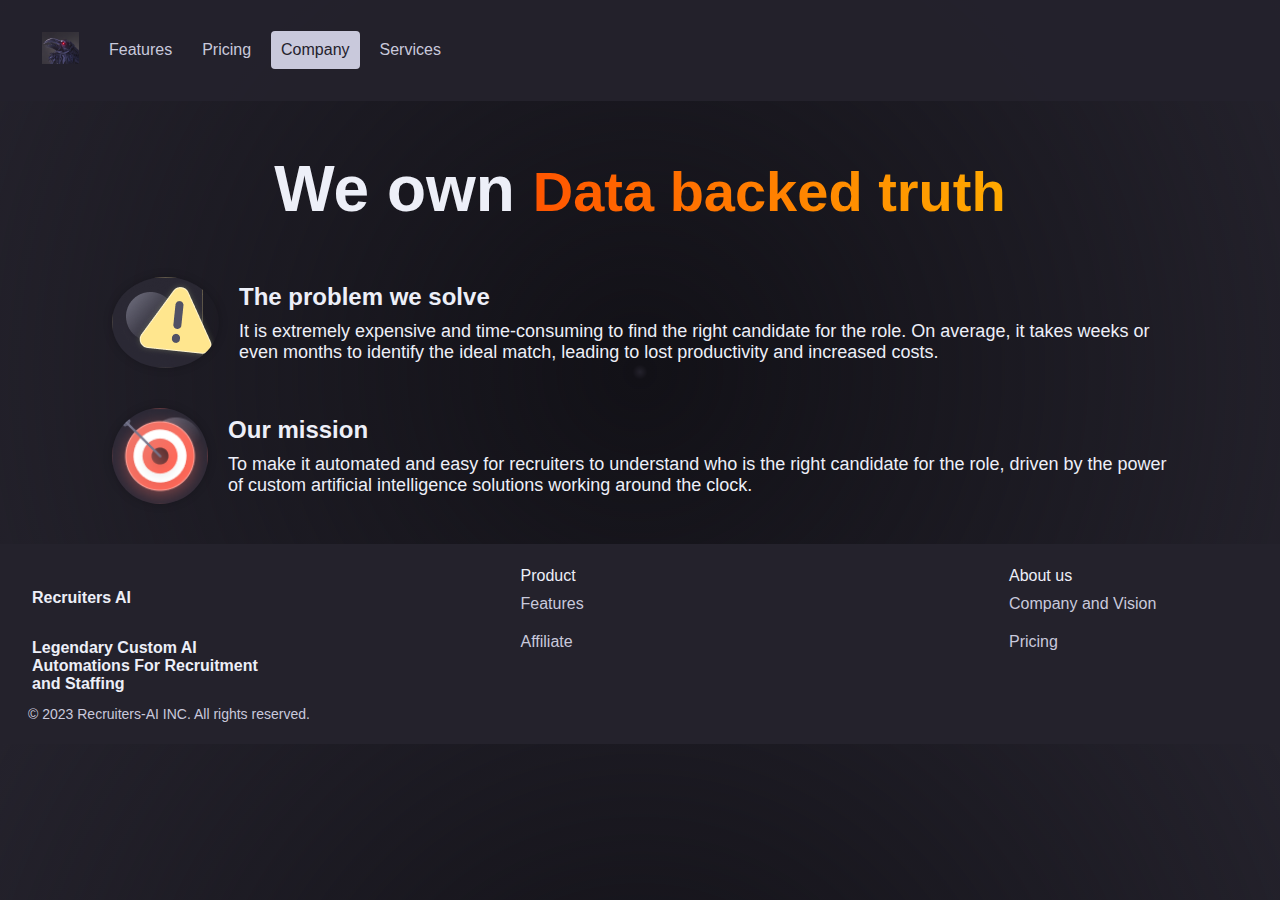
<file: company.html>
<!DOCTYPE html>
<html lang="en">
  <head>
    <meta charset="UTF-8" />
    <meta http-equiv="X-UA-Compatible" content="IE=edge" />
    <meta name="viewport" content="width=device-width, initial-scale=1.0" />
    <title>Company</title>
    <link rel="stylesheet" type="text/css" href="css/company.css" />
    <link rel="icon" href="./img/logo.png" type="image/x-icon" />
    <link
      rel="stylesheet"
      href="https://cdnjs.cloudflare.com/ajax/libs/font-awesome/4.7.0/css/font-awesome.min.css"
    />
  </head>
  <body>
    <header>
      <div class="content-container" id="topNavContainer">
        <!-- dynamic -->
      </div>
    </header>

    <main>
      <div class="body-wrapper">
        <div class="container content-container">
          <div class="section-head">
            <h1>We own <span>Data backed truth</span></h1>
          </div>
          <div class="problem-mission-content">
            <img src="./img/problem.png" alt="problem" />
            <div class="problem-mission">
              <h3>The problem we solve</h3>
              <p>
                It is extremely expensive and time-consuming to find the right
                candidate for the role. On average, it takes weeks or even
                months to identify the ideal match, leading to lost productivity
                and increased costs.
              </p>
            </div>
          </div>
          <div class="problem-mission-content">
            <img src="./img/solve.png" alt="mission" />
            <div class="problem-mission">
              <h3>Our mission</h3>
              <p>
                To make it automated and easy for recruiters to understand who
                is the right candidate for the role, driven by the power of
                custom artificial intelligence solutions working around the
                clock.
              </p>
            </div>
          </div>
        </div>
      </div>
    </main>

    <footer id="footer" class="content-container">
      <!-- dynamic -->
    </footer>

    <script src="./js/events.js"></script>
    <script src="./js/logic.js"></script>
    <script src="./js/transition.js"></script>
  </body>
</html>
</file>
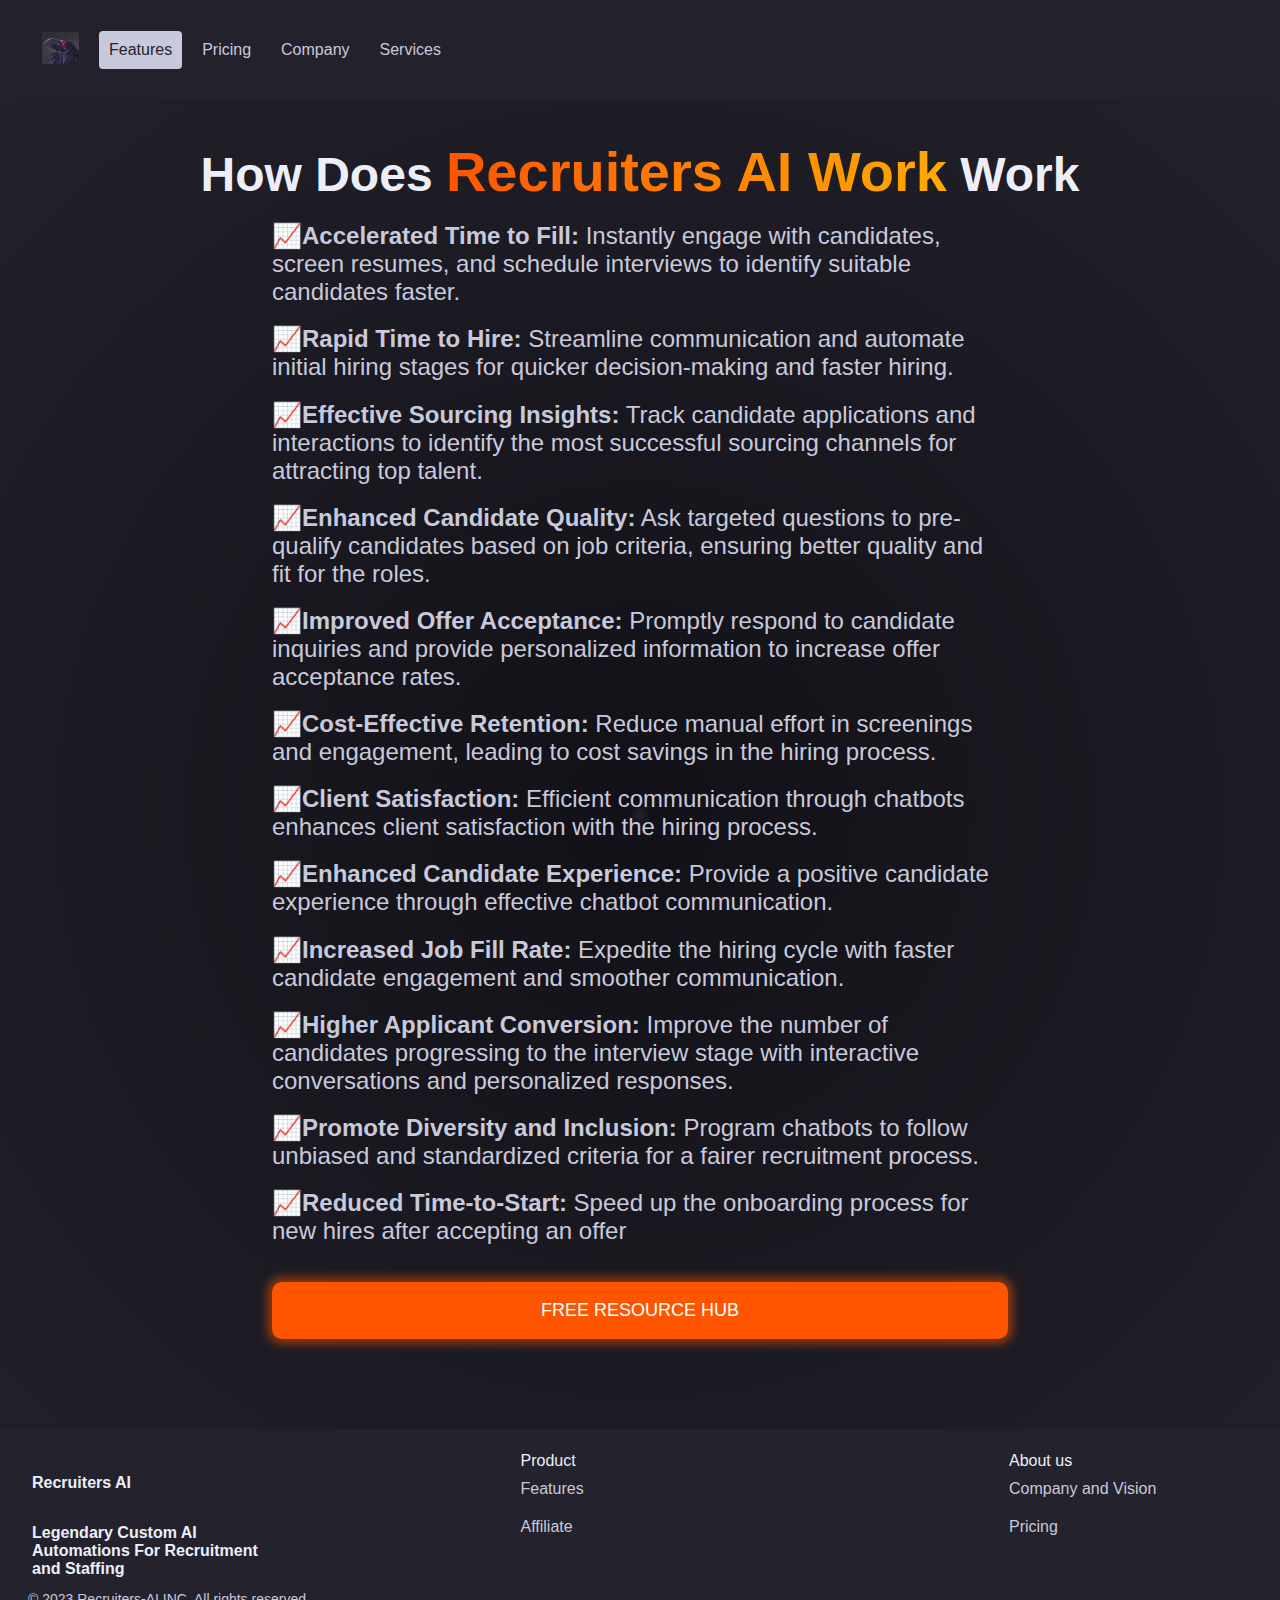
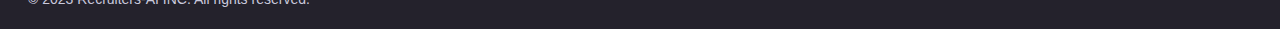
<file: features.html>
<!DOCTYPE html>
<html lang="en">
  <head>
    <meta charset="UTF-8" />
    <meta http-equiv="X-UA-Compatible" content="IE=edge" />
    <meta name="viewport" content="width=device-width, initial-scale=1.0" />
    <title>Features</title>

    <link rel="stylesheet" type="text/css" href="css/features.css" />
    <link rel="icon" href="./img/logo.png" type="image/x-icon" />
    <link
      rel="stylesheet"
      href="https://cdnjs.cloudflare.com/ajax/libs/font-awesome/4.7.0/css/font-awesome.min.css"
    />
  </head>

  <body>
    <header>
      <div class="content-container" id="topNavContainer"></div>
    </header>
    <main>
      <div class="body-wrapper">
        <div class="container content-container">
          <div class="title">
            <h1>How Does <span>Recruiters AI Work</span> Work</h1>
            <!-- <p>Watch A Video Below To See The Full Demo</p> -->
          </div>
          <br />
          <!-- <div class="video-container">
            <video class="video-box" muted playsinline controls>
              <source src="./video/demo.mp4" type="video/mp4" />
            </video>
          </div> -->
          <div class="learn container--narrow">
            <!-- <h2>In this video you will learn to</h2> -->
            <p class="learn-p">
              <span class="icon"></span
              ><strong>Accelerated Time to Fill:</strong> Instantly engage with
              candidates, screen resumes, and schedule interviews to identify
              suitable candidates faster.
            </p>
            <p class="learn-p">
              <span class="icon"></span
              ><strong>Rapid Time to Hire:</strong> Streamline communication and
              automate initial hiring stages for quicker decision-making and
              faster hiring.
            </p>
            <p class="learn-p">
              <span class="icon"></span
              ><strong>Effective Sourcing Insights:</strong> Track candidate
              applications and interactions to identify the most successful
              sourcing channels for attracting top talent.
            </p>
            <p class="learn-p">
              <span class="icon"></span
              ><strong>Enhanced Candidate Quality:</strong> Ask targeted
              questions to pre-qualify candidates based on job criteria,
              ensuring better quality and fit for the roles.
            </p>
            <p class="learn-p">
              <span class="icon"></span
              ><strong>Improved Offer Acceptance:</strong> Promptly respond to
              candidate inquiries and provide personalized information to
              increase offer acceptance rates.
            </p>
            <p class="learn-p">
              <span class="icon"></span
              ><strong>Cost-Effective Retention:</strong> Reduce manual effort
              in screenings and engagement, leading to cost savings in the
              hiring process.
            </p>
            <p class="learn-p">
              <span class="icon"></span
              ><strong>Client Satisfaction:</strong> Efficient communication
              through chatbots enhances client satisfaction with the hiring
              process.
            </p>
            <p class="learn-p">
              <span class="icon"></span
              ><strong>Enhanced Candidate Experience:</strong> Provide a
              positive candidate experience through effective chatbot
              communication.
            </p>
            <p class="learn-p">
              <span class="icon"></span
              ><strong>Increased Job Fill Rate:</strong> Expedite the hiring
              cycle with faster candidate engagement and smoother communication.
            </p>
            <p class="learn-p">
              <span class="icon"></span
              ><strong>Higher Applicant Conversion:</strong> Improve the number
              of candidates progressing to the interview stage with interactive
              conversations and personalized responses.
            </p>
            <p class="learn-p">
              <span class="icon"></span
              ><strong>Promote Diversity and Inclusion:</strong> Program
              chatbots to follow unbiased and standardized criteria for a fairer
              recruitment process.
            </p>
            <p class="learn-p">
              <span class="icon"></span
              ><strong>Reduced Time-to-Start:</strong> Speed up the onboarding
              process for new hires after accepting an offer
            </p>
            <a
              class="btn btn-call-to-action content-container"
              href="./signup.html"
              >FREE RESOURCE HUB</a
            >
          </div>
        </div>
      </div>
    </main>
    <footer class="content-container" id="footer"></footer>

    <script src="./js/events.js"></script>
    <script src="./js/logic.js"></script>
    <script src="./js/transition.js"></script>
  </body>
</html>
</file>
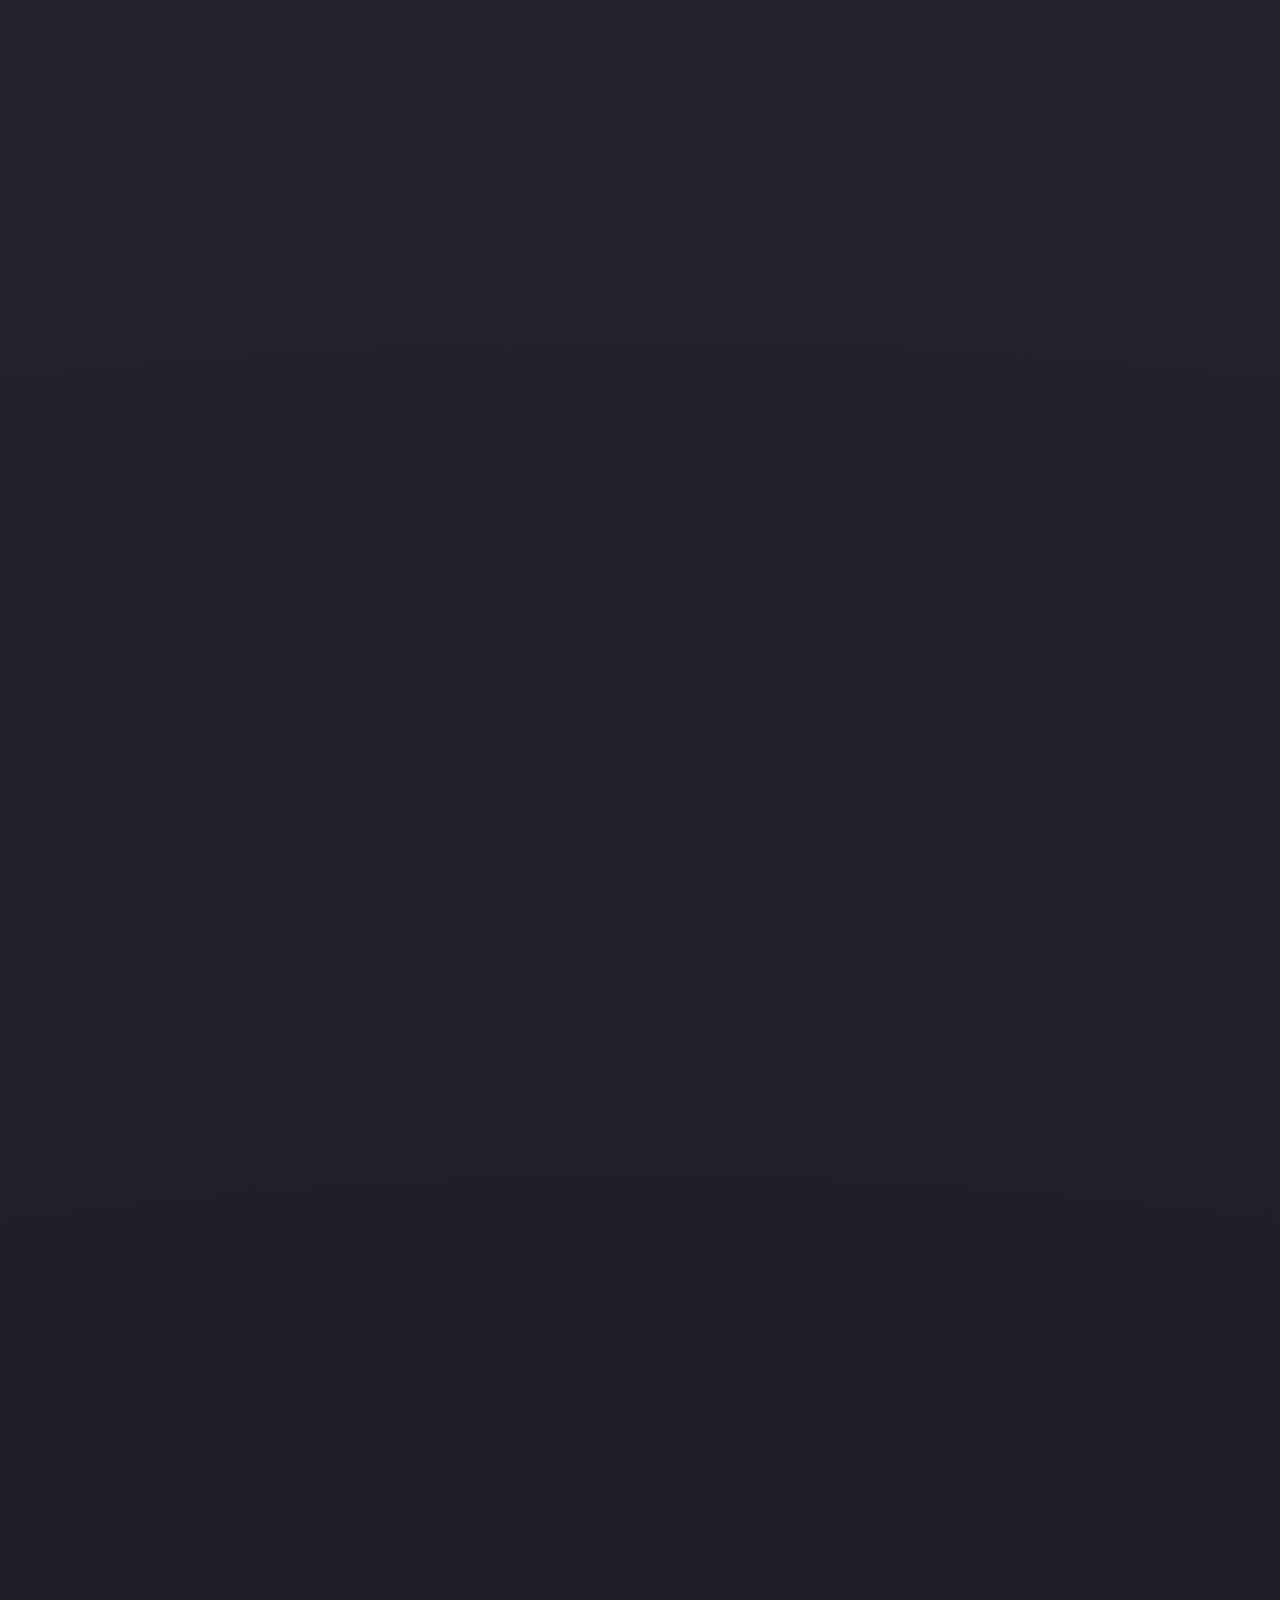
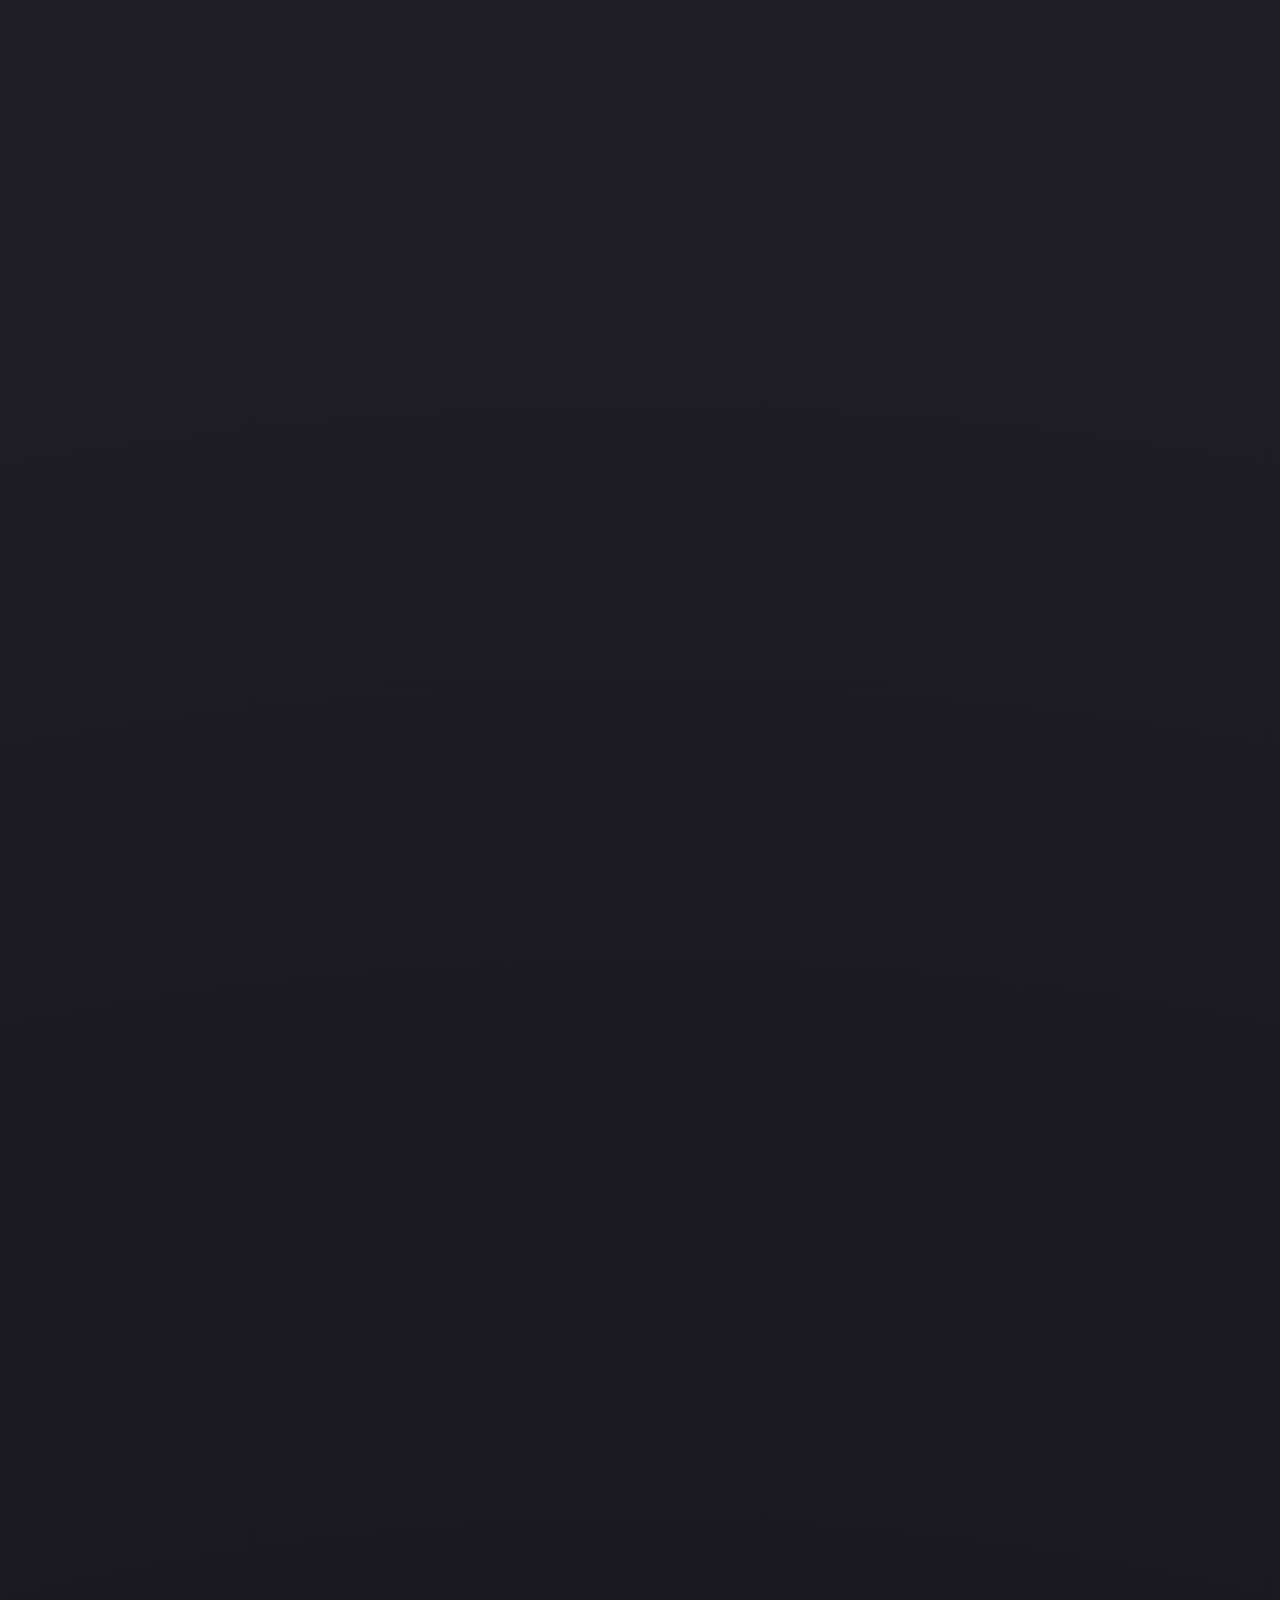
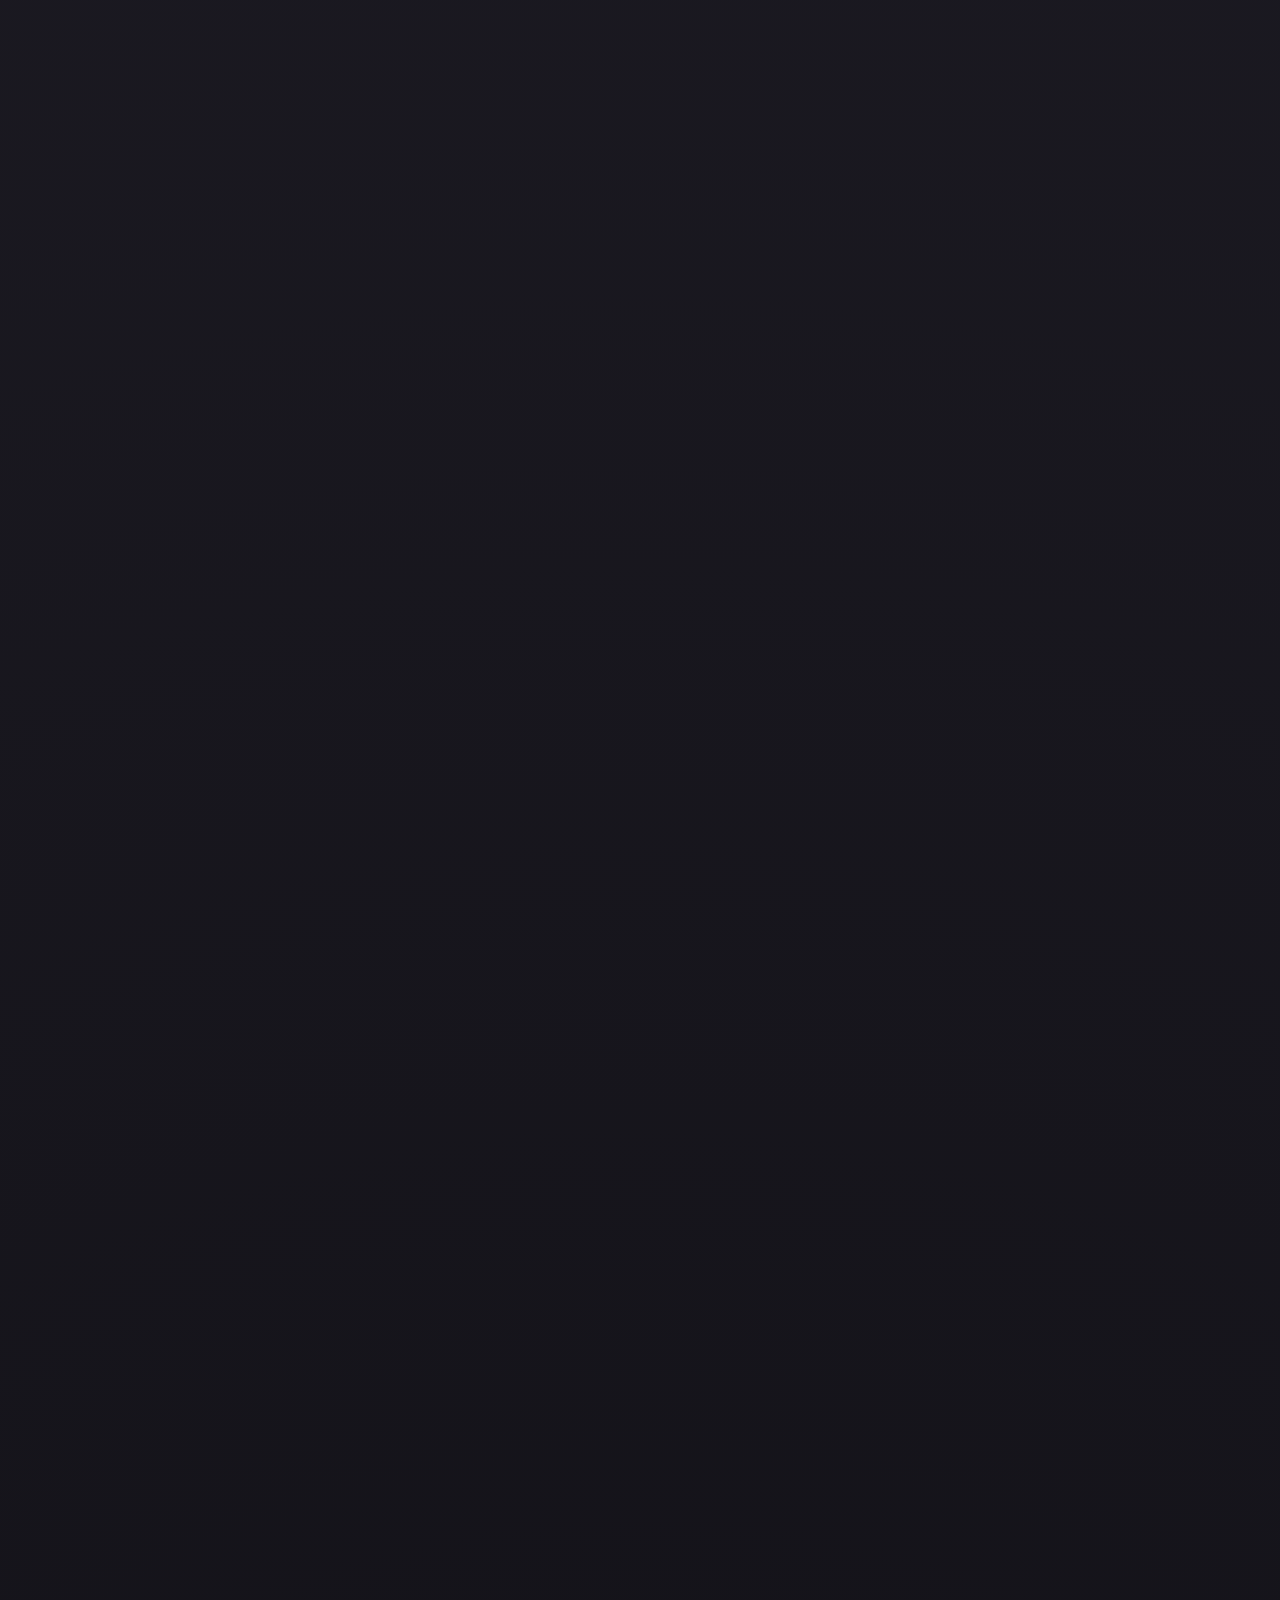
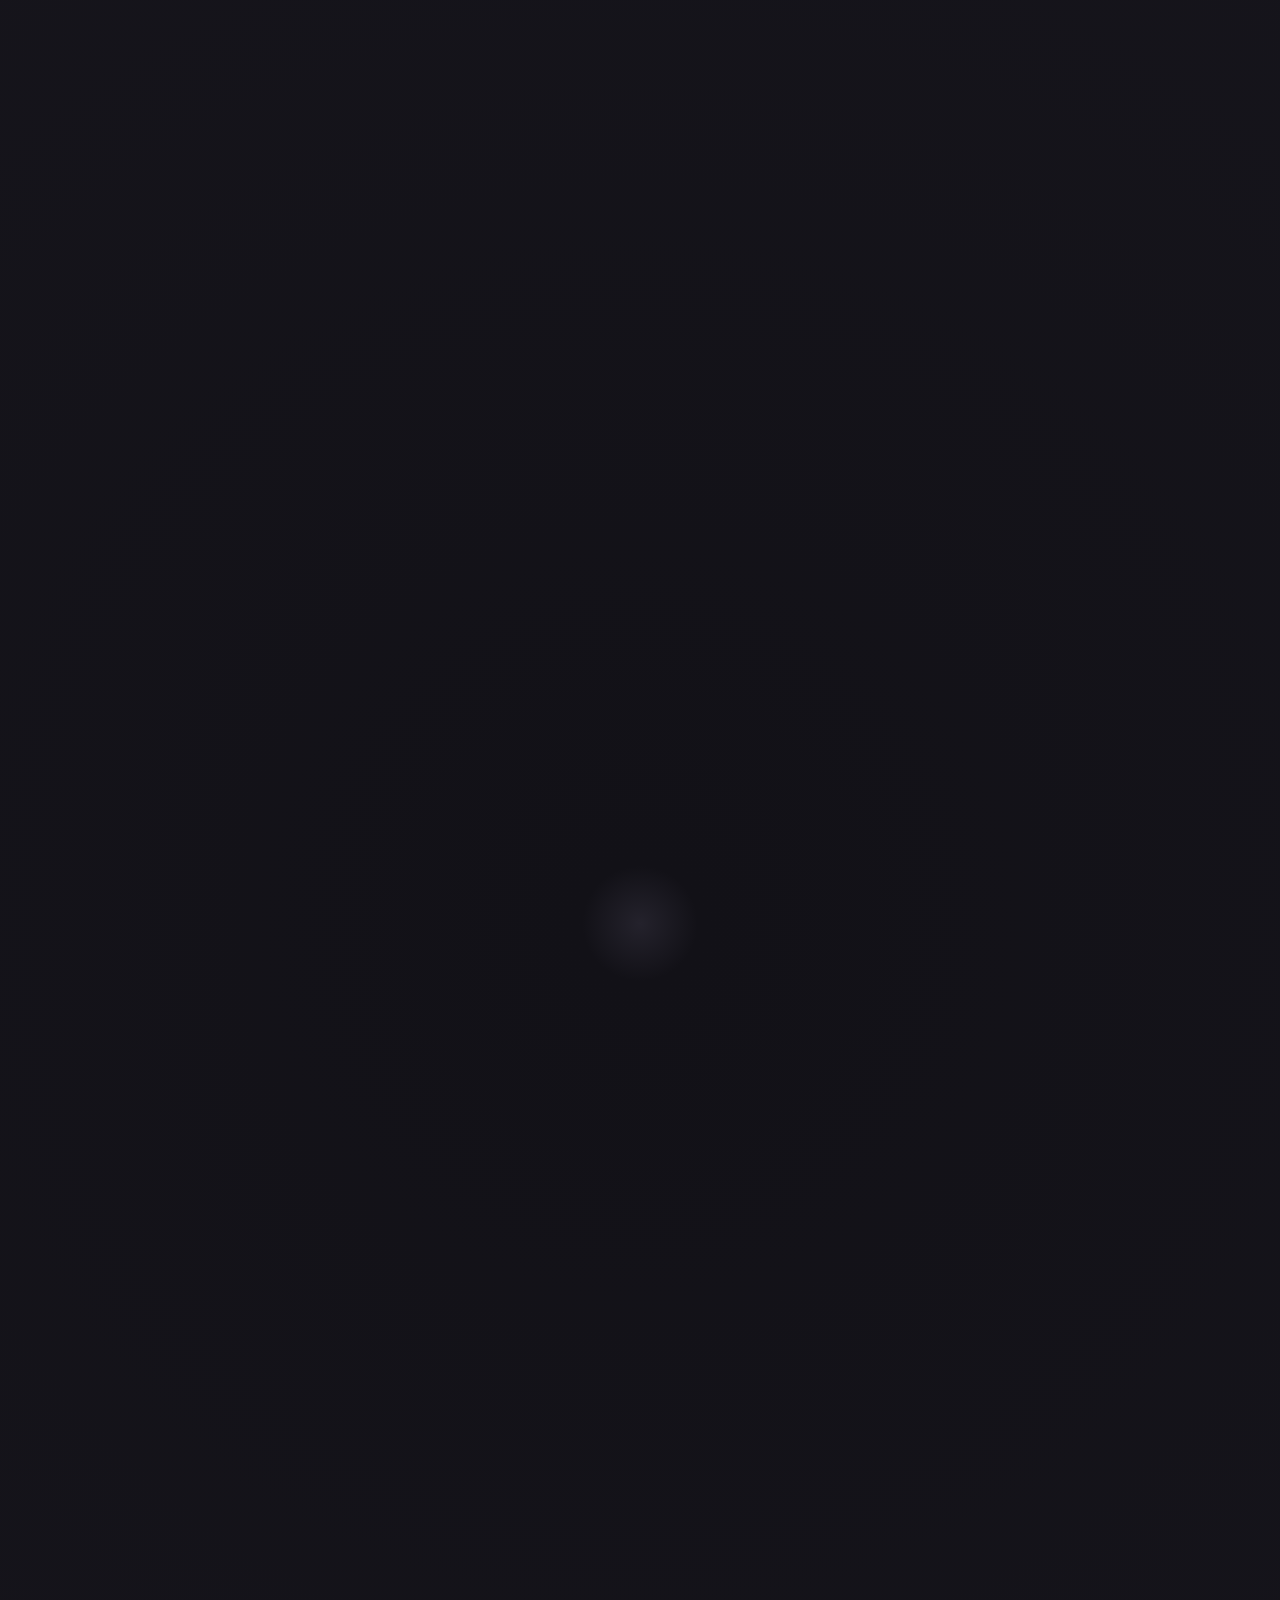
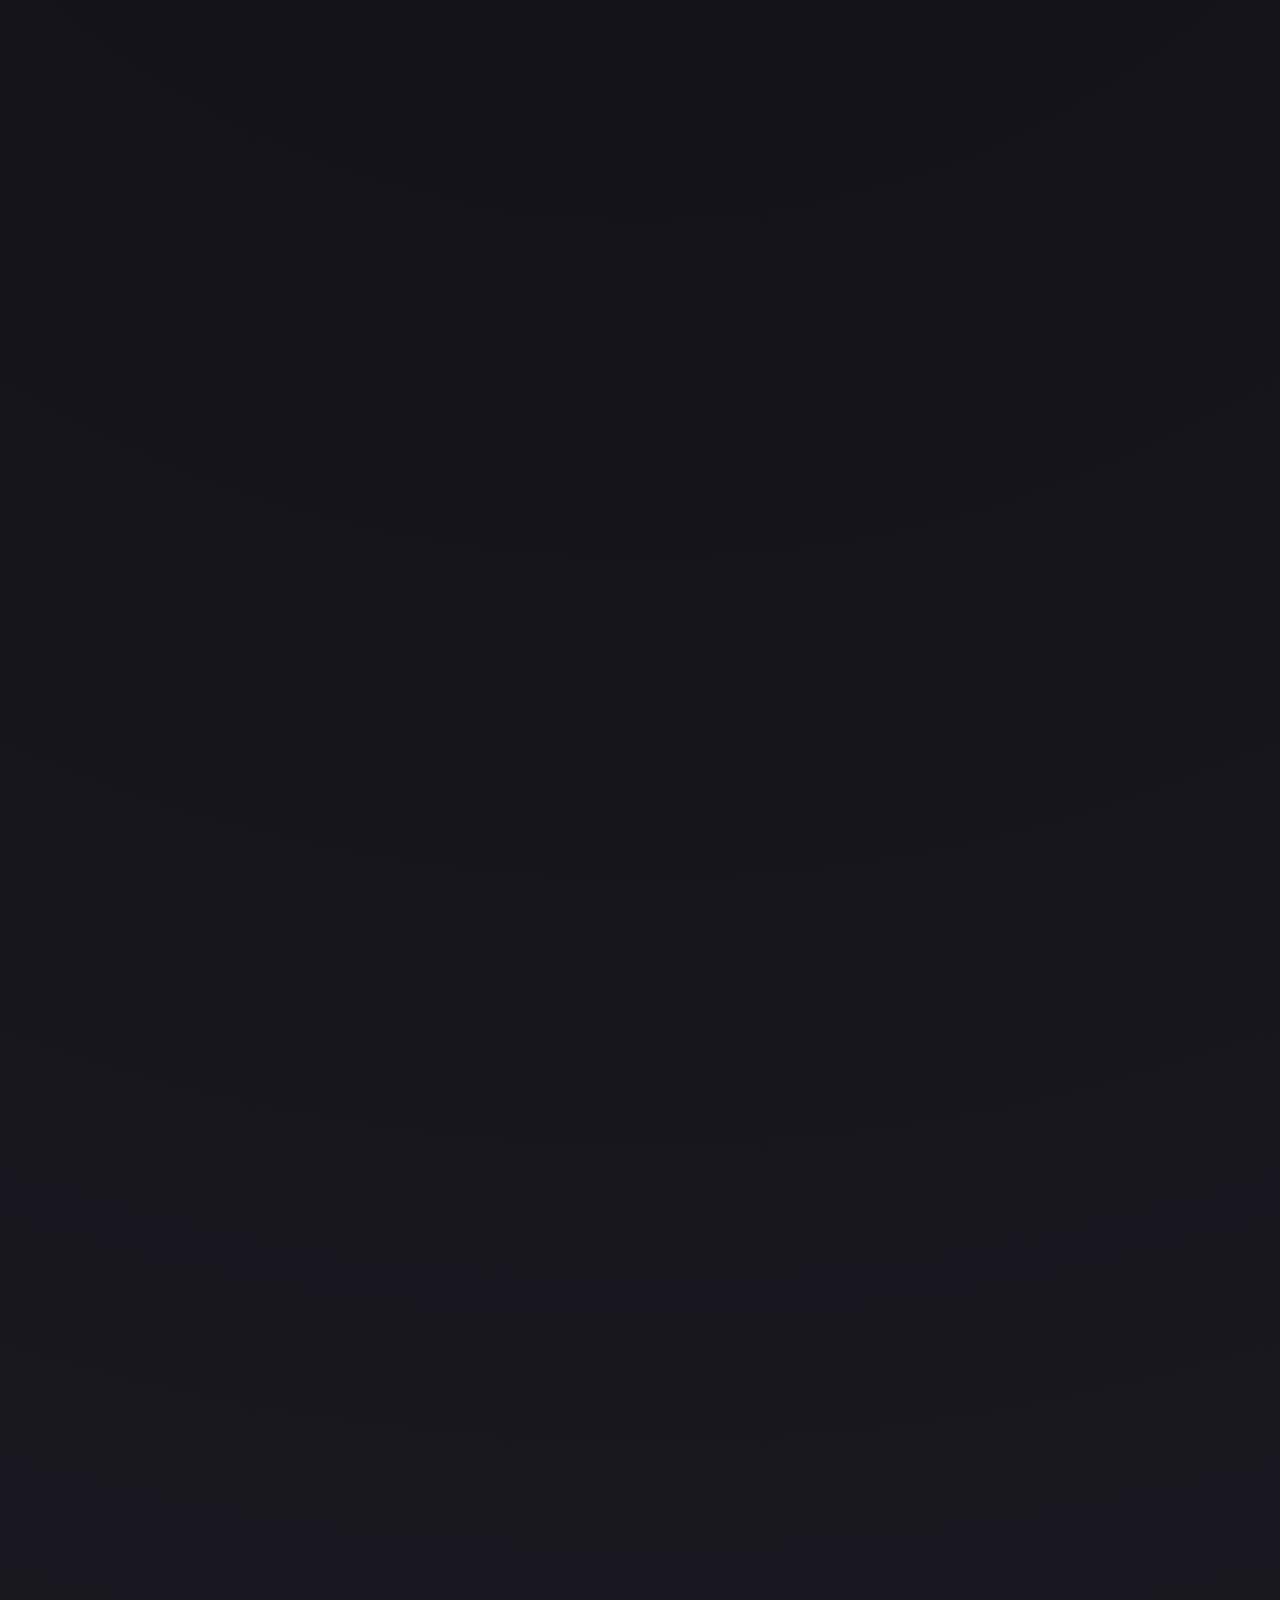
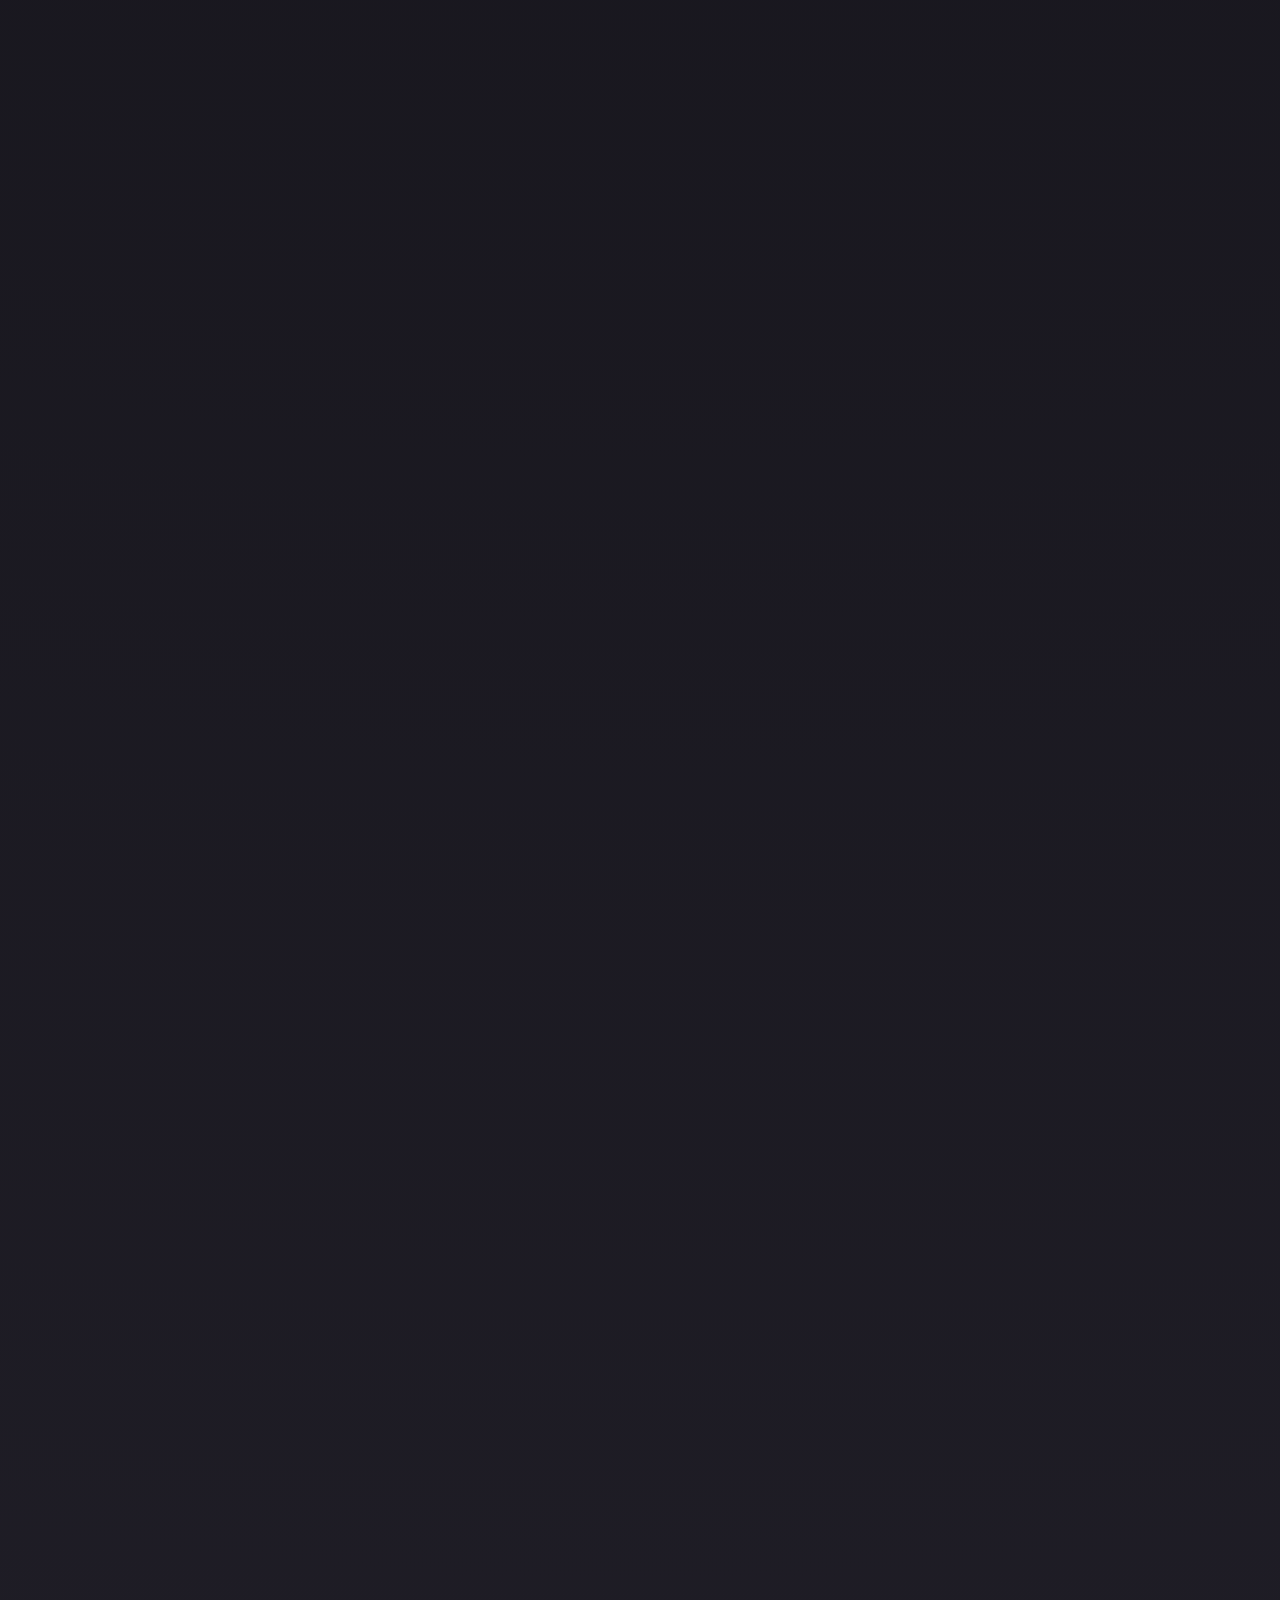
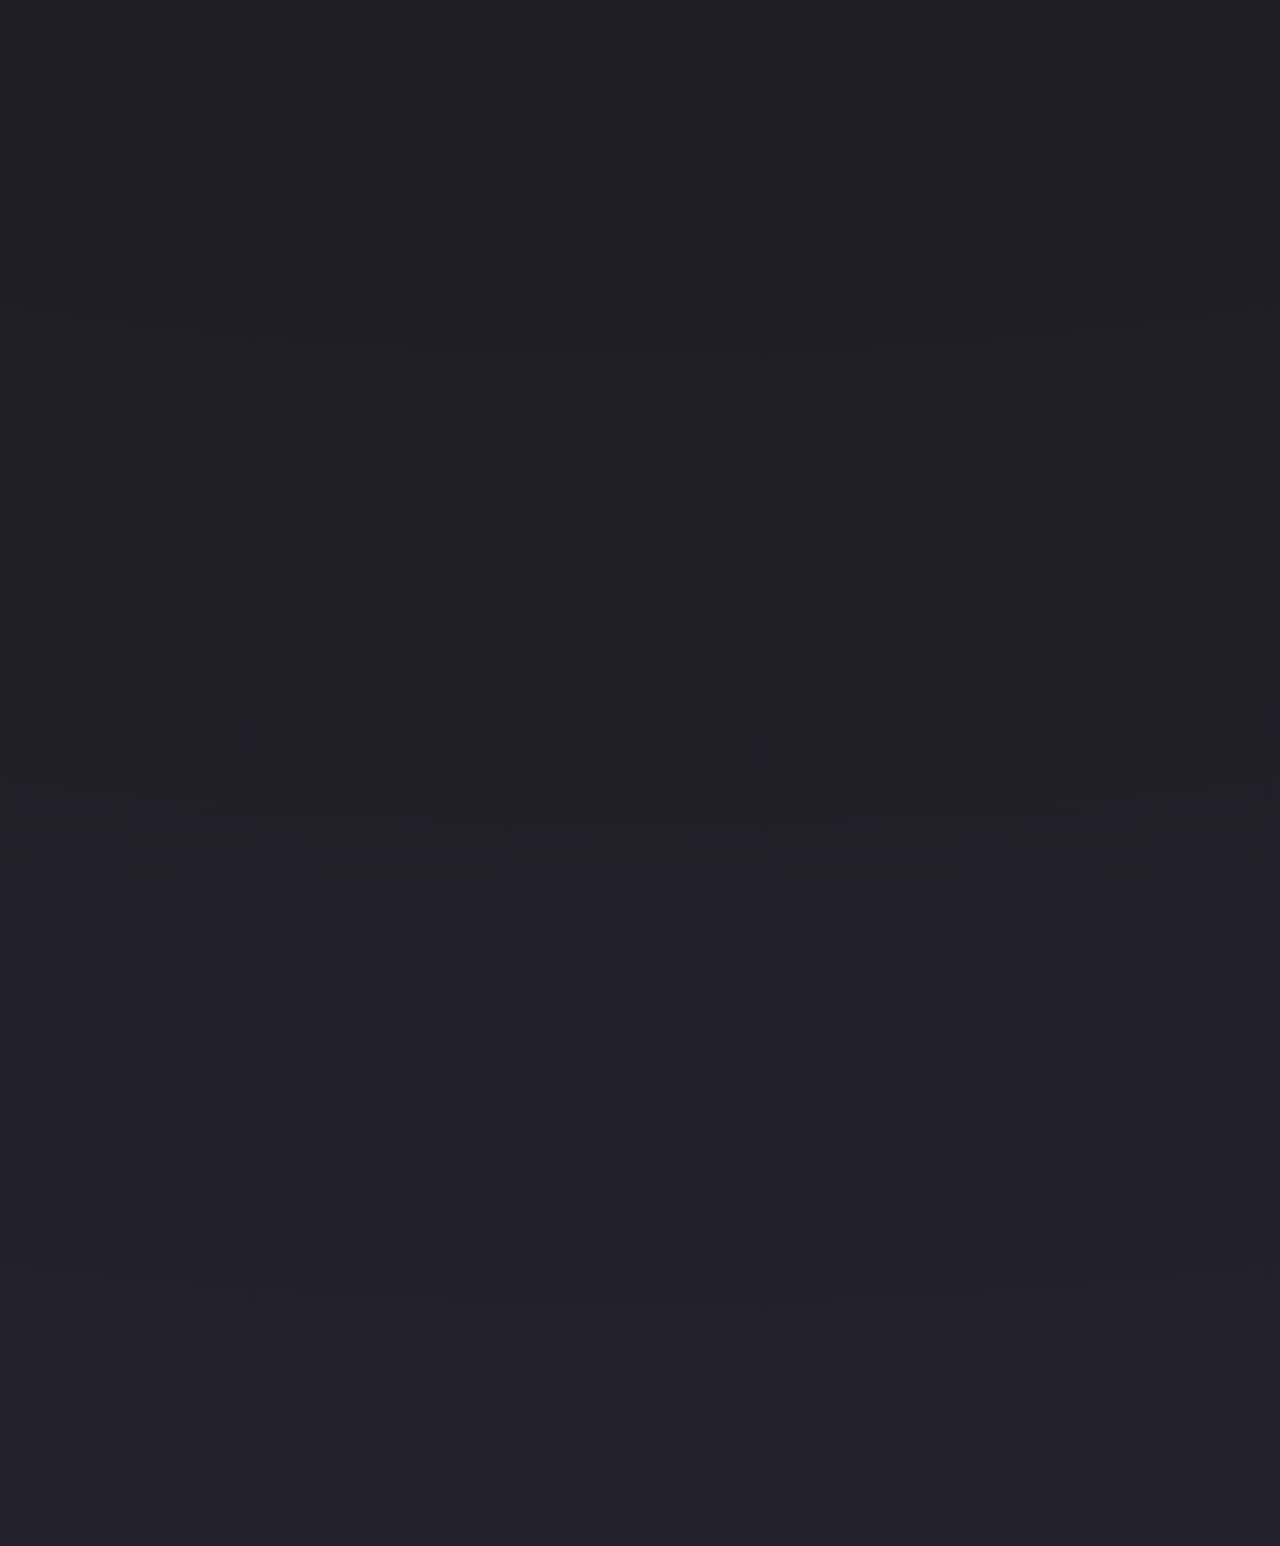
<file: free-resources.html>
<!DOCTYPE html>
<html lang="en">
  <head>
    <meta charset="UTF-8" />
    <meta name="viewport" content="width=device-width, initial-scale=1.0" />
    <title>Free Resources</title>
    <meta http-equiv="refresh" content="0; url=./info.html" />
  </head>
  <body></body>
</html>
</file>
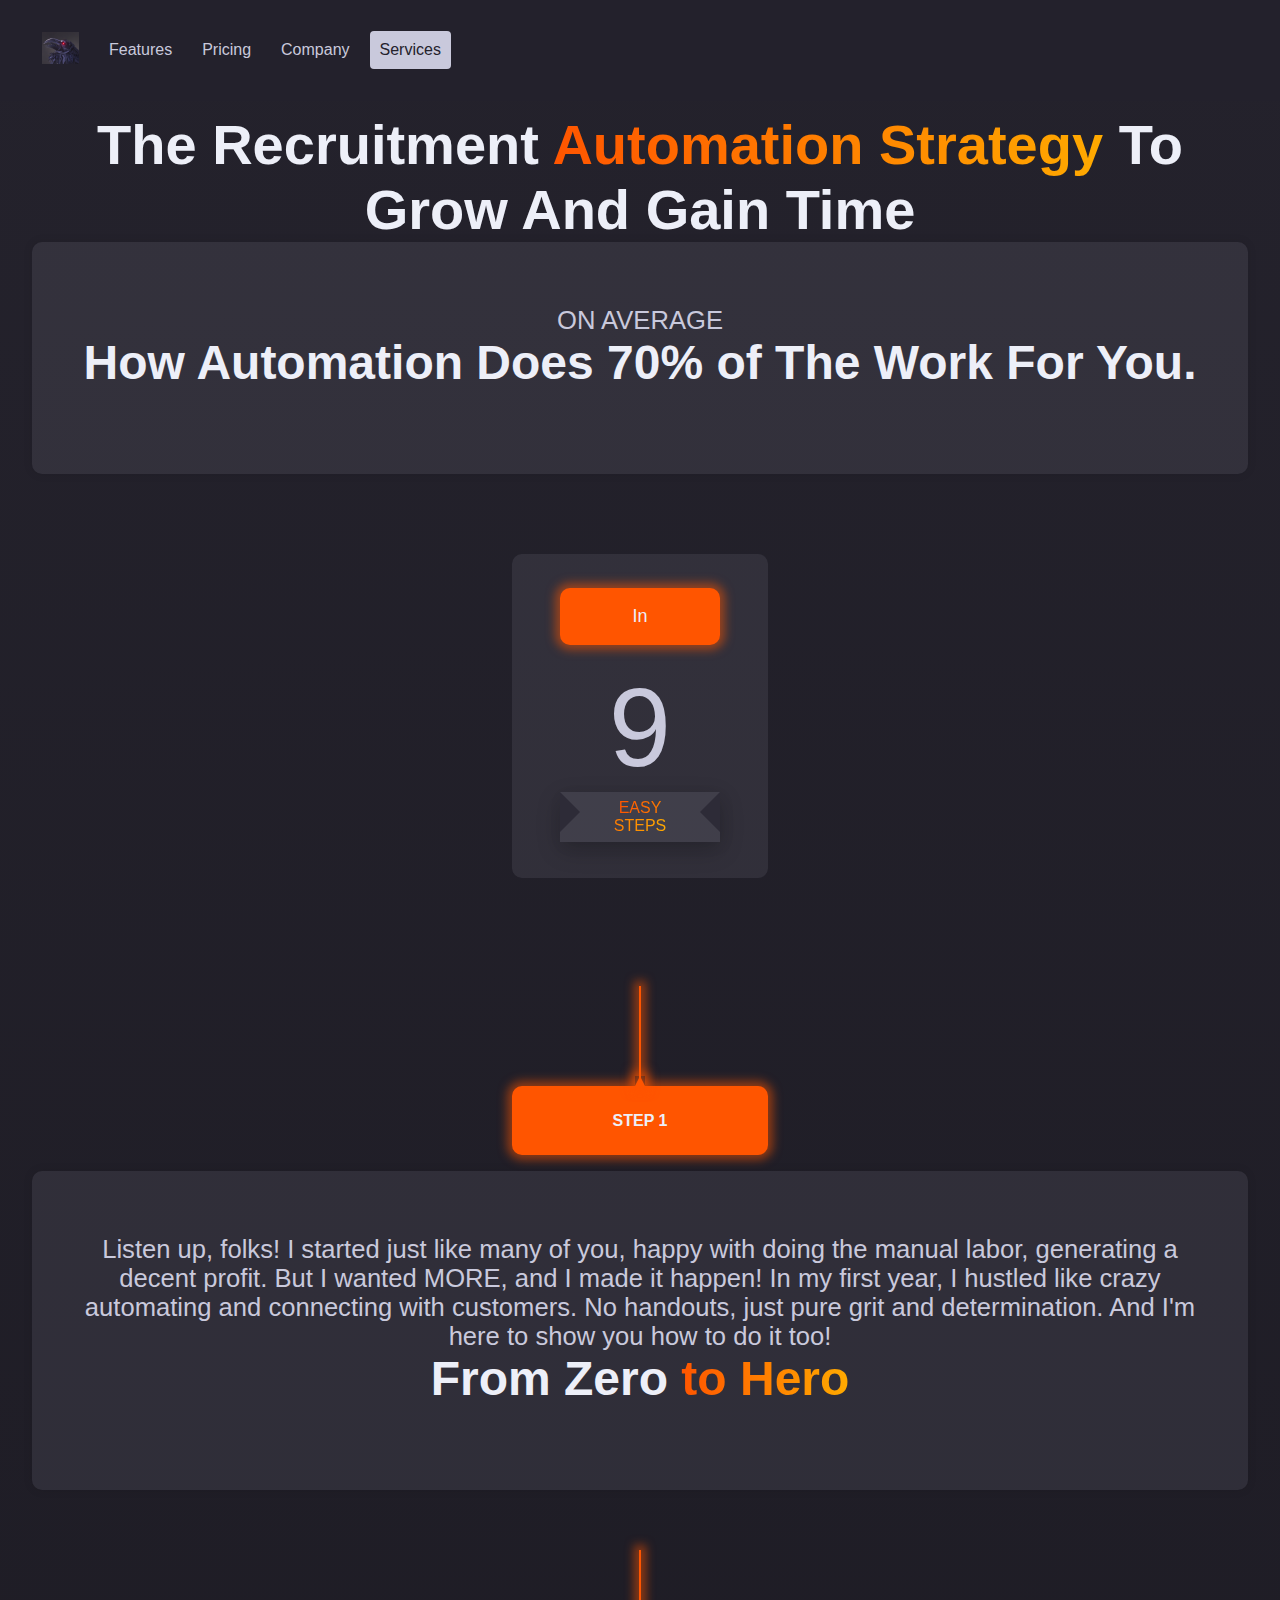
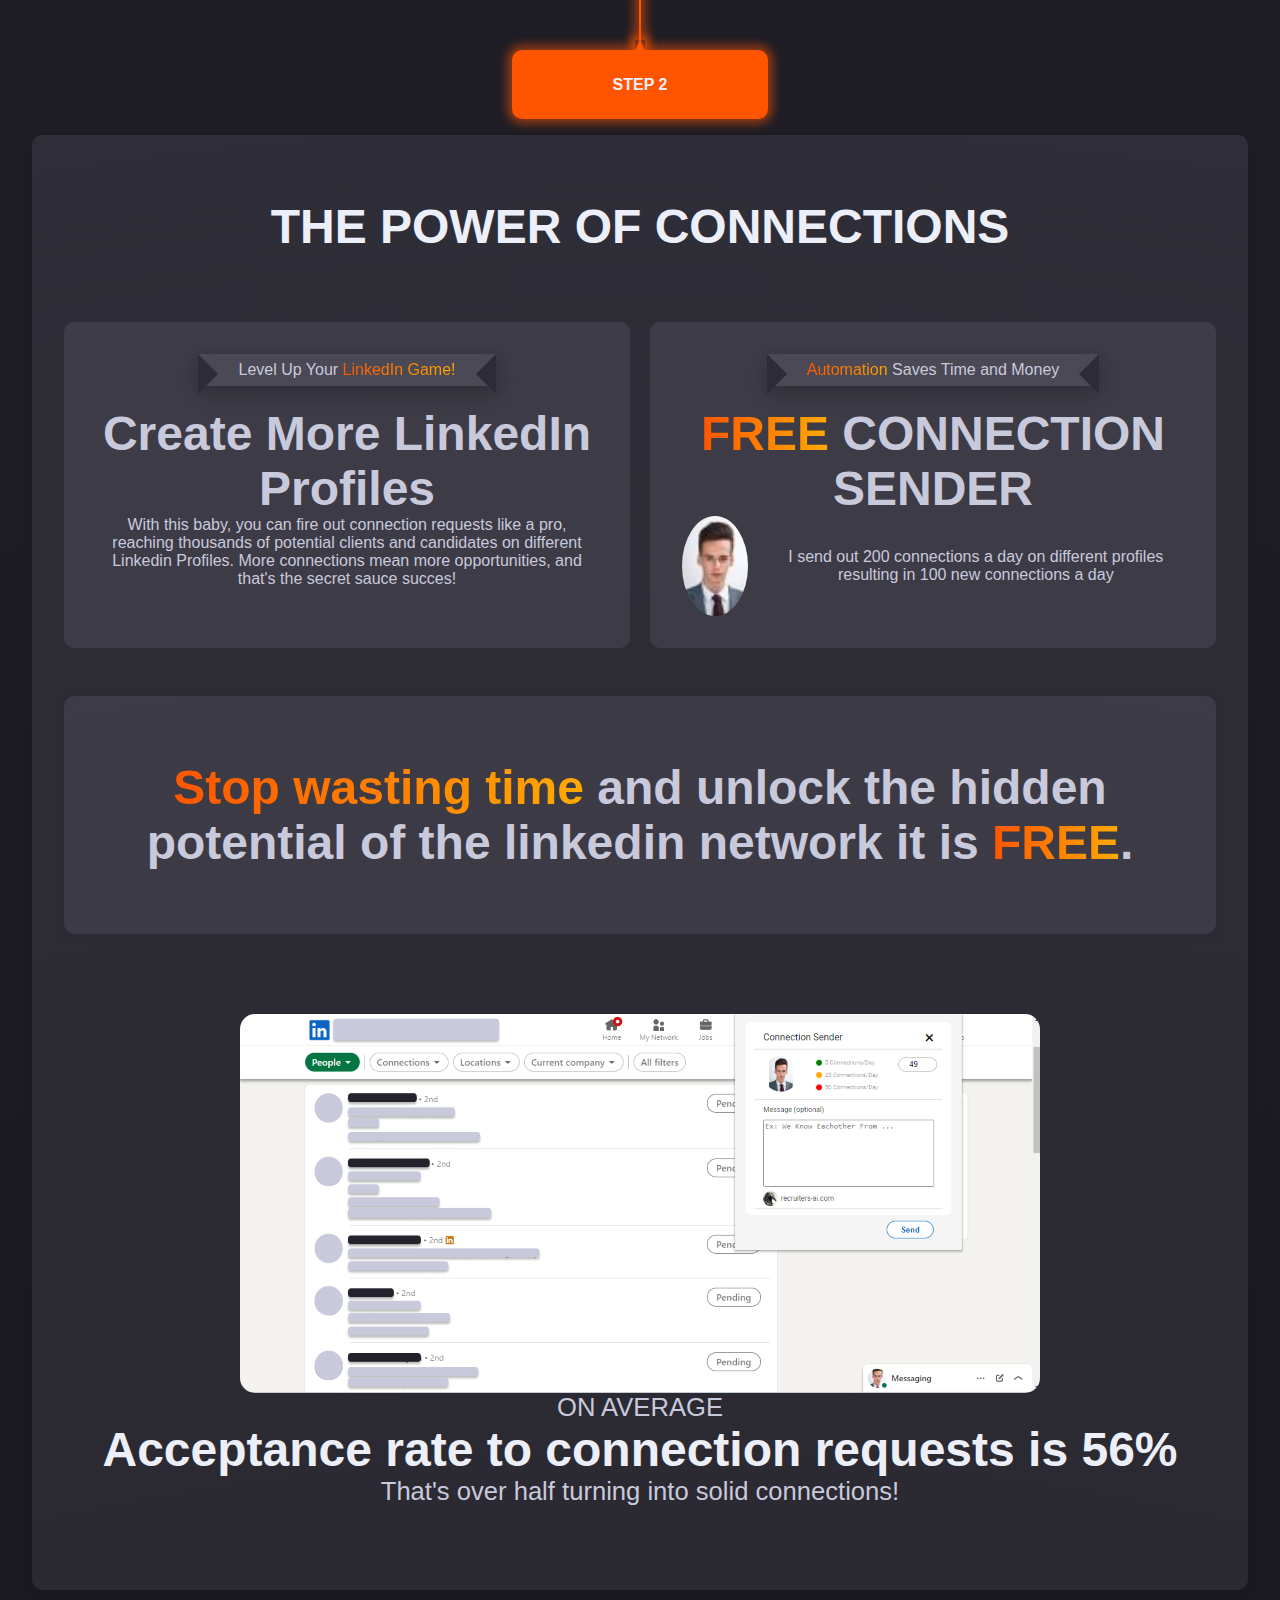
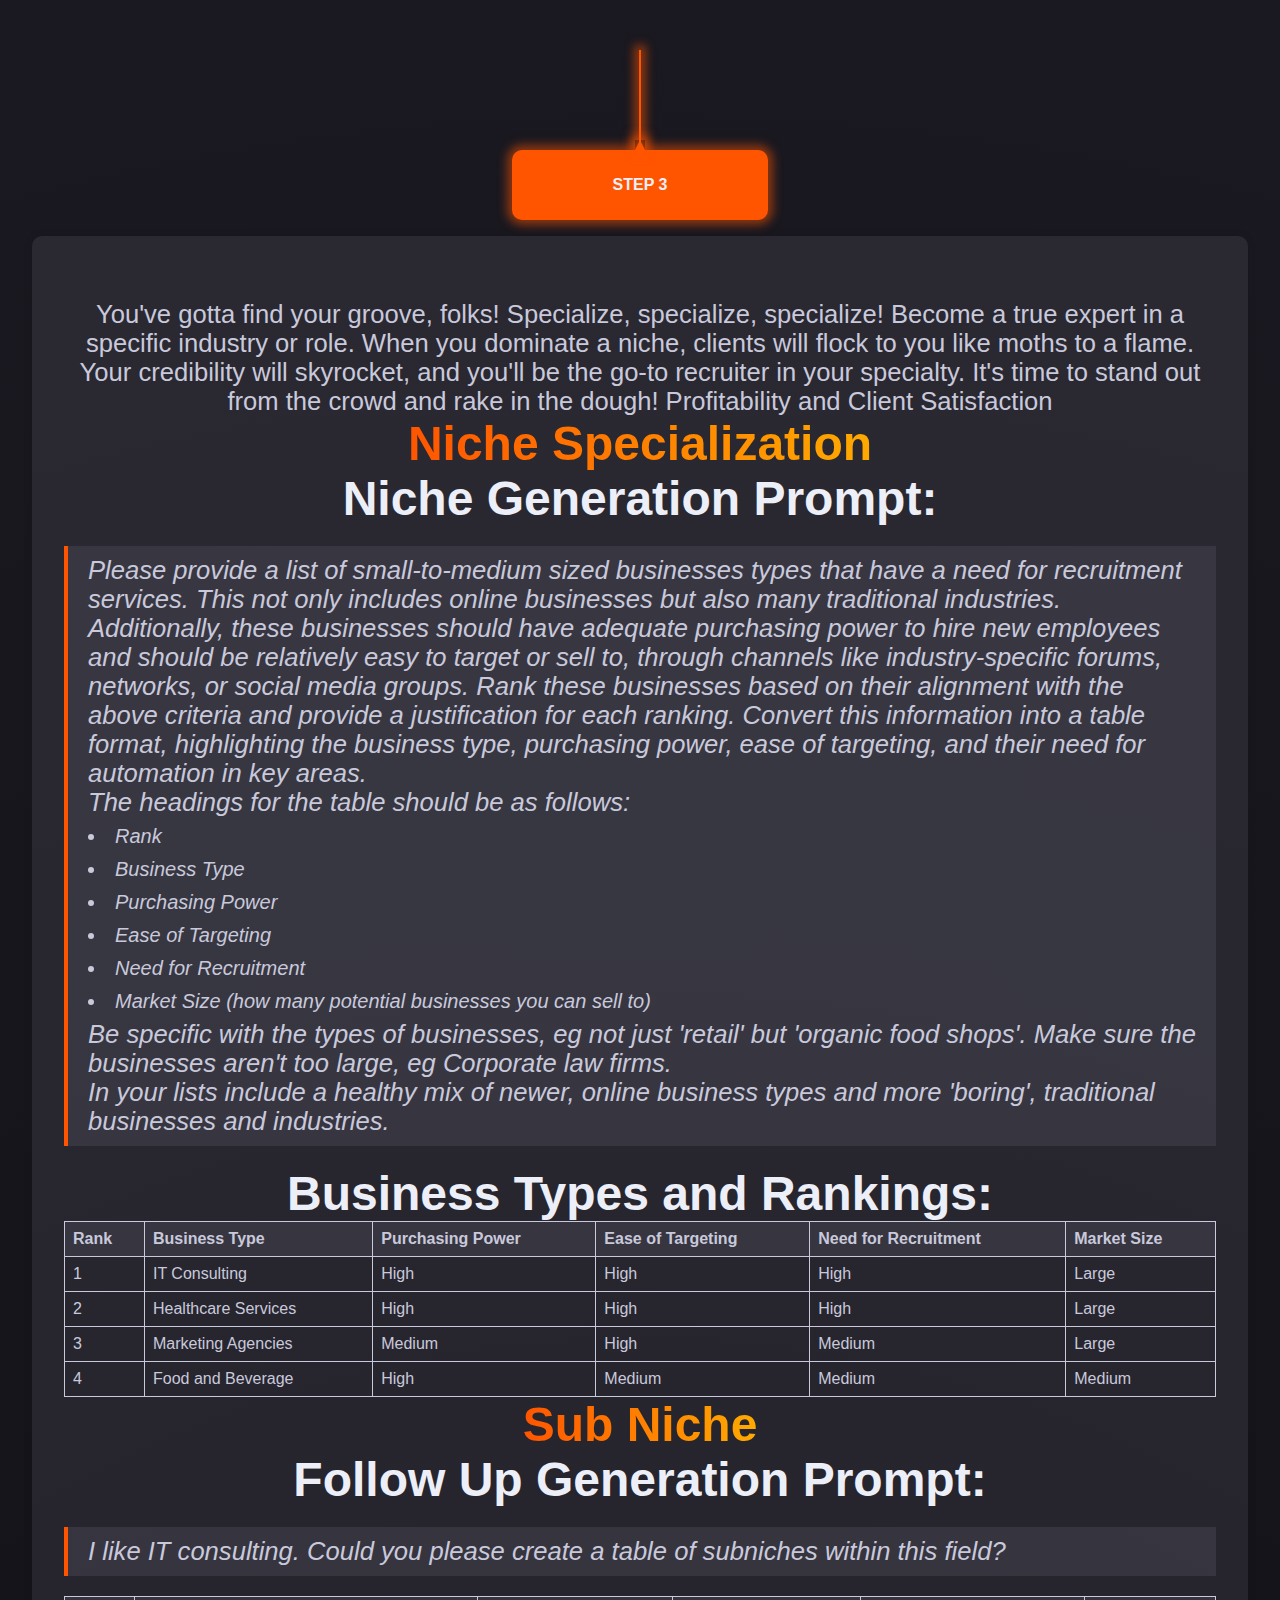
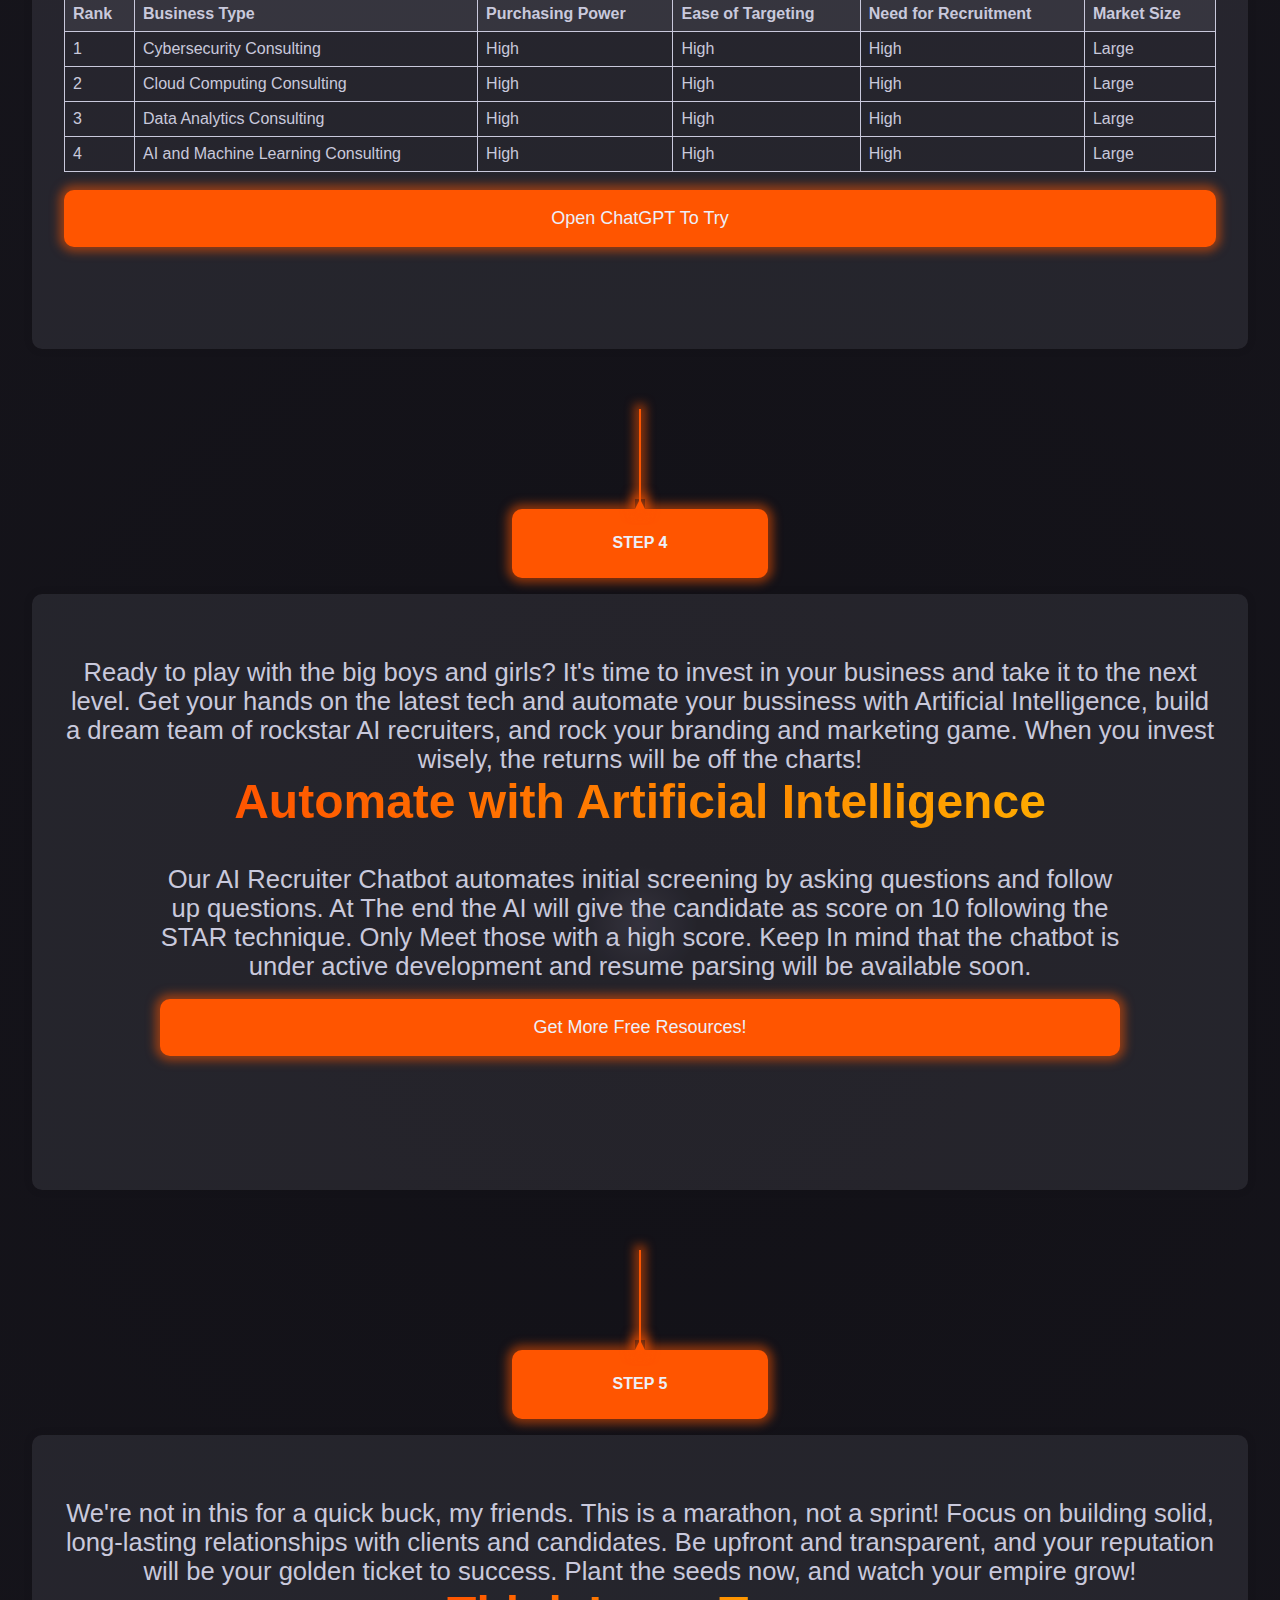
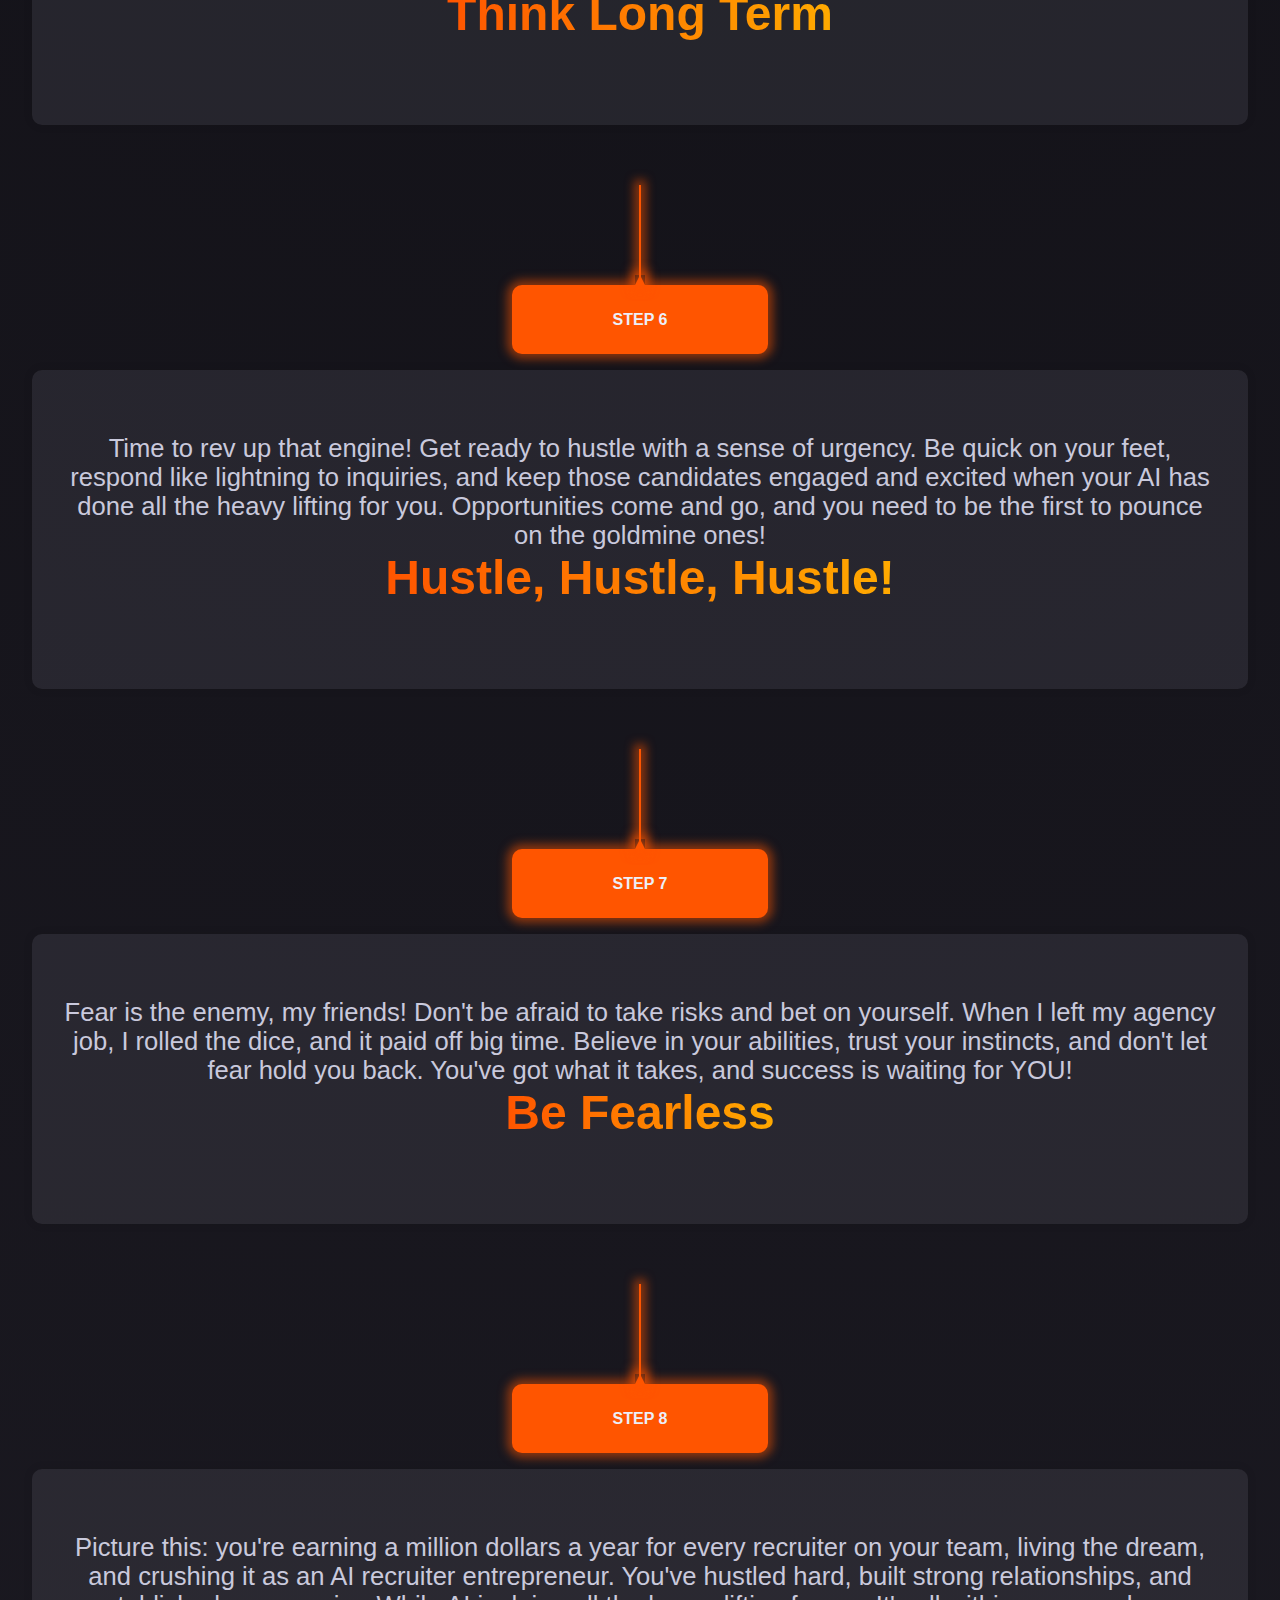
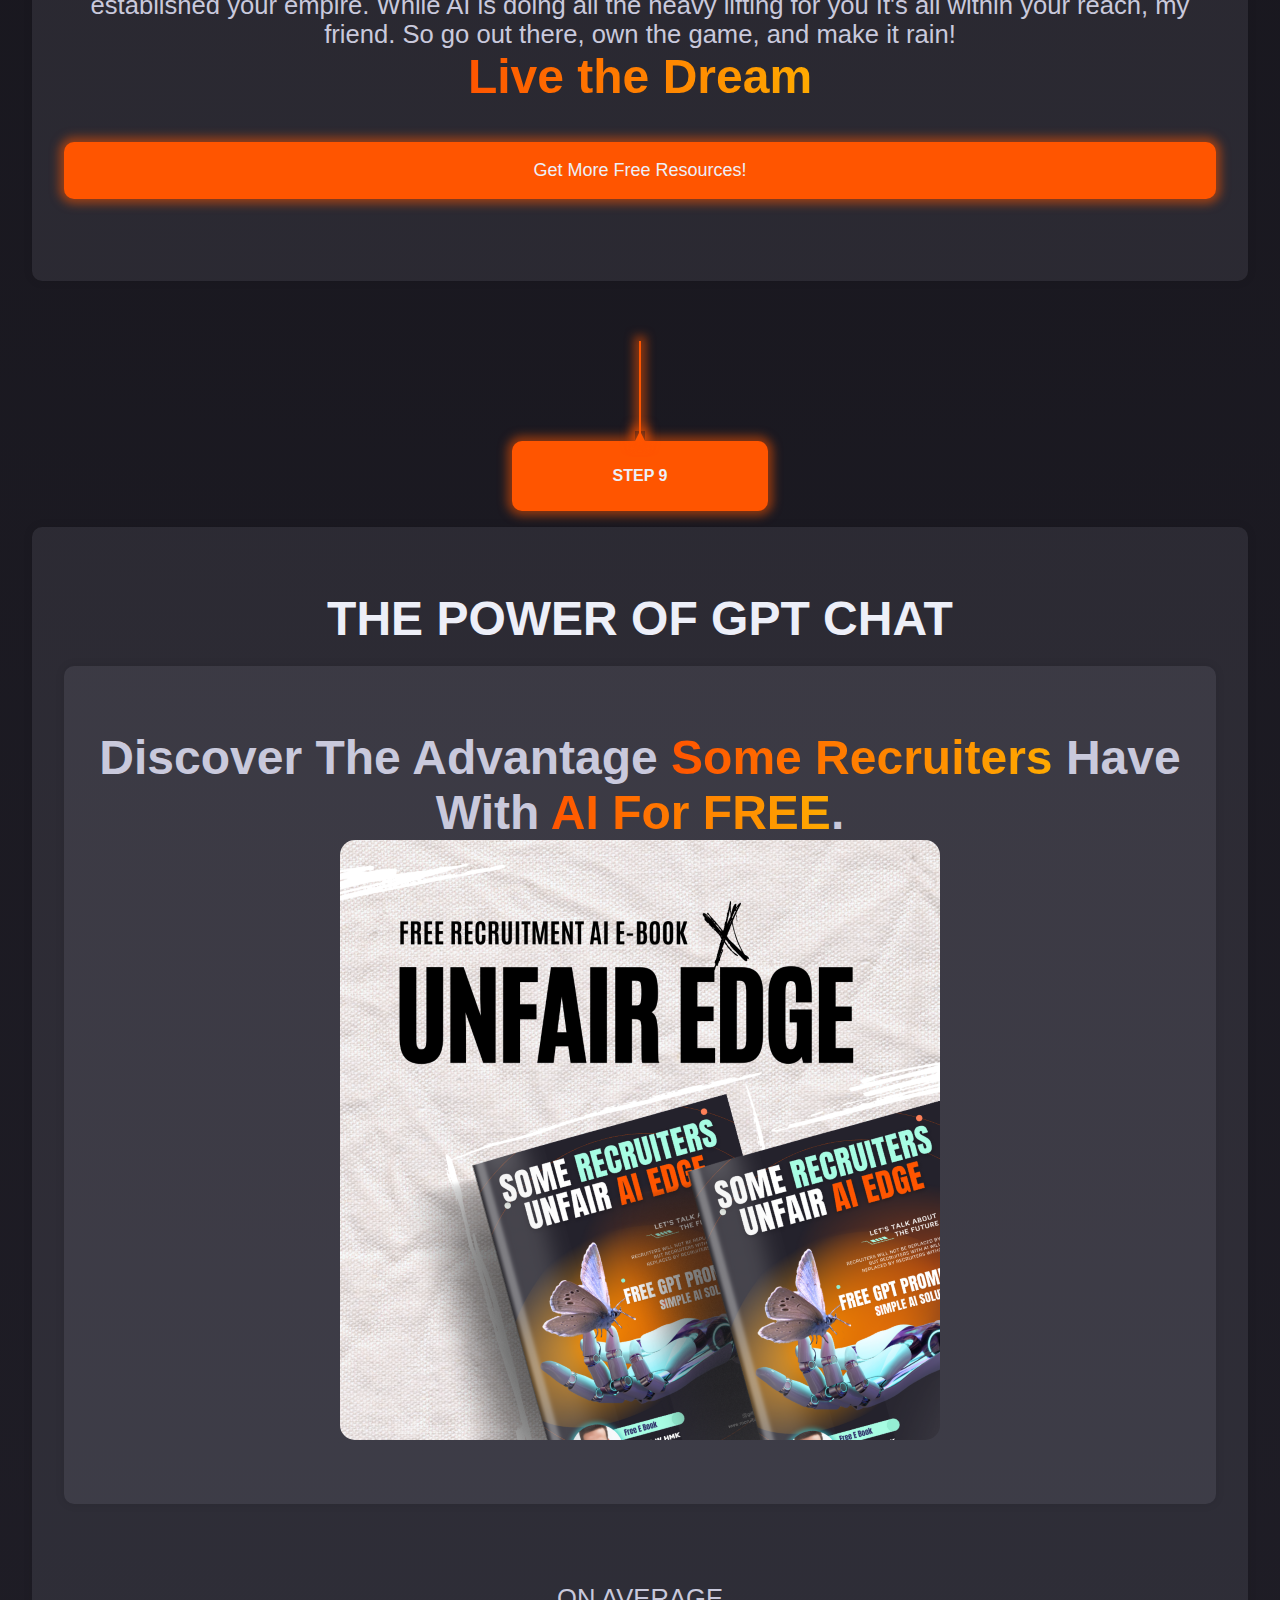
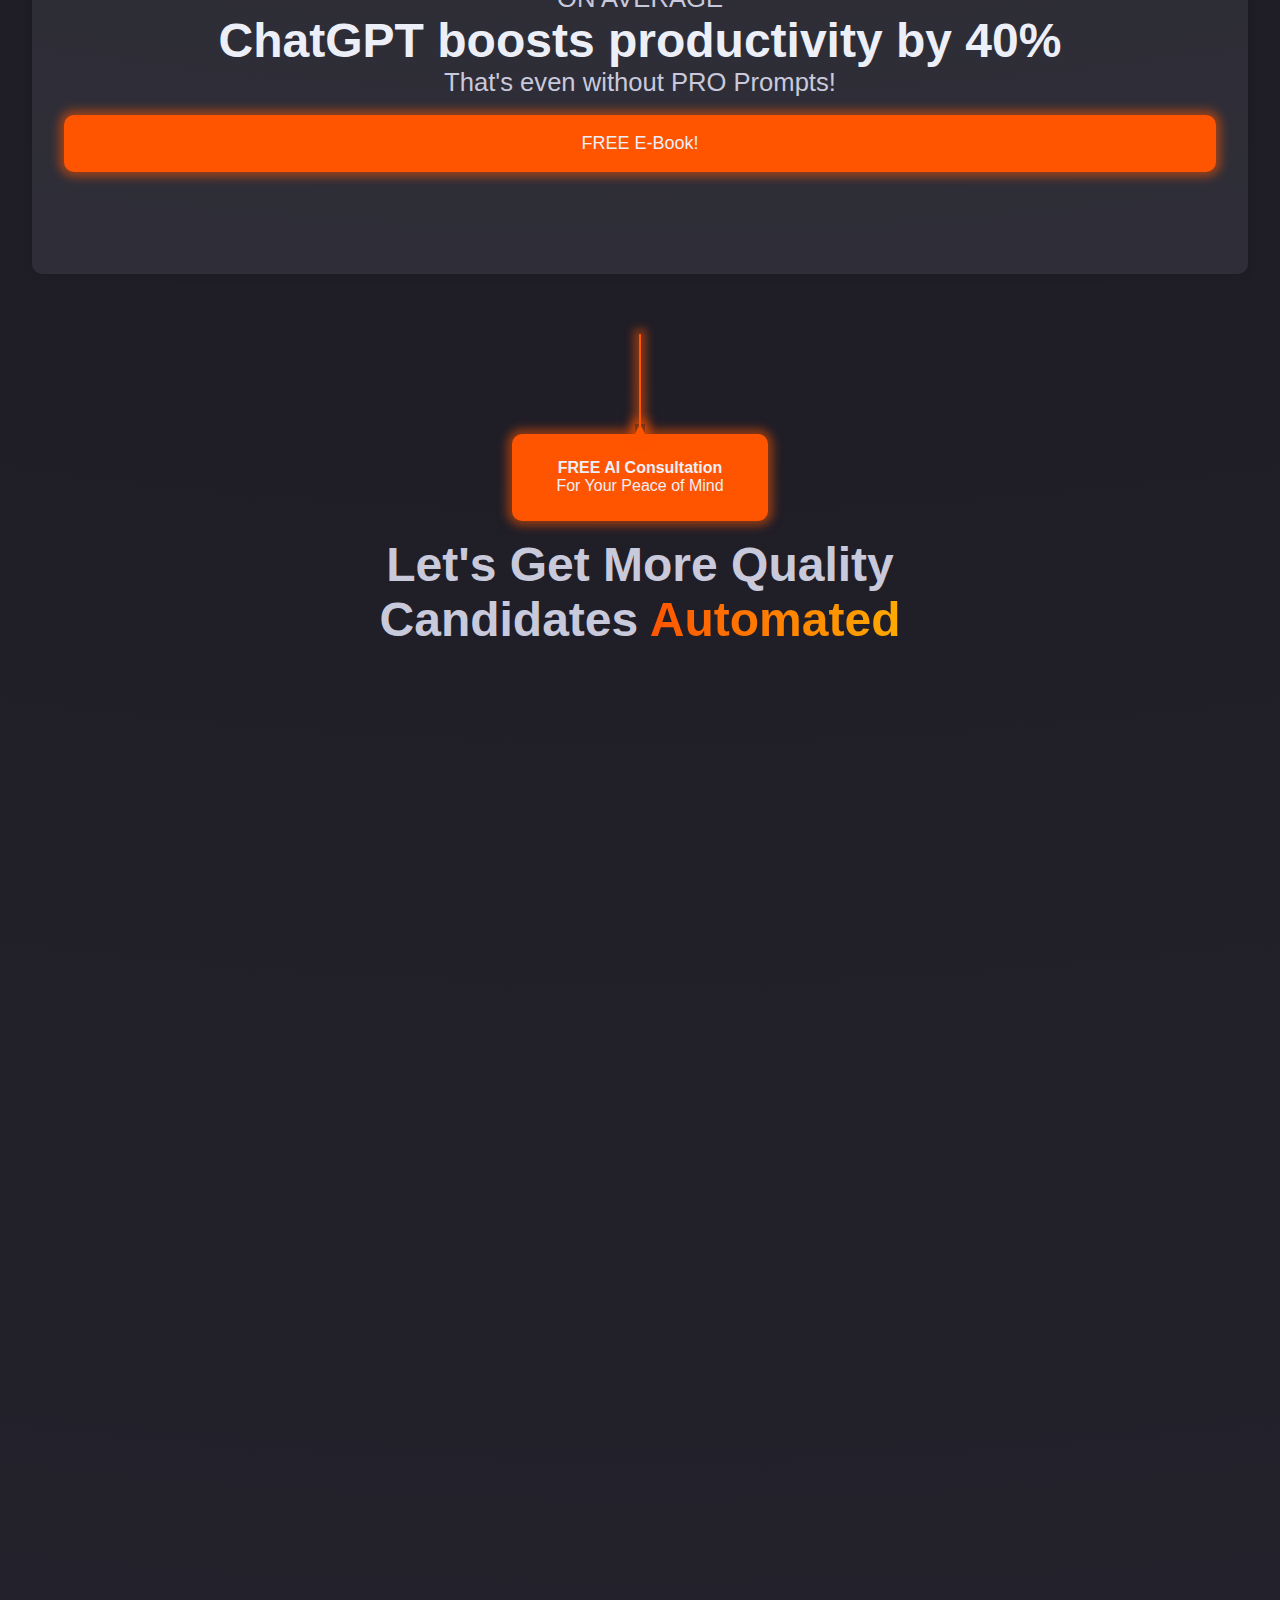
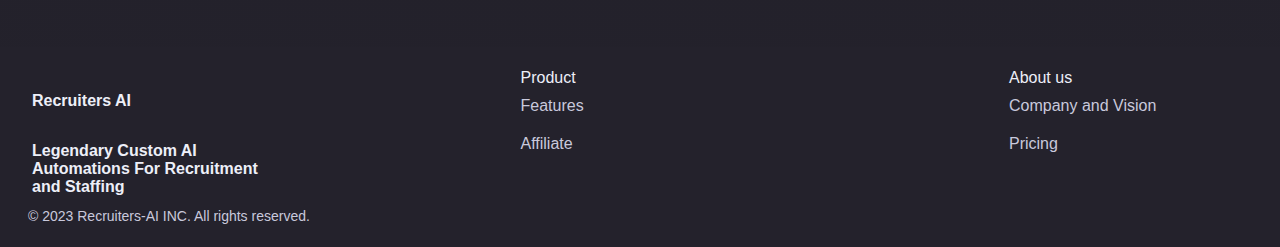
<file: info.html>
<!DOCTYPE html>
<html lang="en">
  <head>
    <meta charset="UTF-8" />
    <meta http-equiv="X-UA-Compatible" content="IE=edge" />
    <meta name="viewport" content="width=device-width, initial-scale=1.0" />
    <title>Course</title>

    <link rel="stylesheet" type="text/css" href="css/info.css" />
    <link rel="icon" href="./img/logo.png" type="image/x-icon" />
    <link
      rel="stylesheet"
      href="https://cdnjs.cloudflare.com/ajax/libs/font-awesome/4.7.0/css/font-awesome.min.css"
    />
  </head>

  <body>
    <header class="content-container">
      <div id="topNavContainer">
        <!-- dynamic -->
      </div>
    </header>
    <main class="content-container">
      <div class="body-wrapper">
        <div class="container">
          <section>
            <h1>
              The Recruitment <span>Automation Strategy</span> To Grow And Gain
              Time
            </h1>
            <!-- By uncommenting you can easily add a demo video -->
            <!-- <div class="video-container">
                      <video class="video-box" muted playsinline controls>
                          <source src="./video/demo.mp4" type="video/mp4">
                      </video>
                  </div>
                  <div class="container--narrow">
                      <a class="btn btn-call-to-action" id="button" href="" target="_blank">Get Demo</a>
                  </div> -->
          </section>
          <section>
            <div class="info-step-box">
              <div class="section-head">
                <p>ON AVERAGE</p>
                <h2 id="architect-heading">
                  How Automation Does 70% of The Work For You.
                </h2>
              </div>
            </div>
            <div class="easy-step-container">
              <div class="inner-easy-step-container">
                <div>
                  <p class="btn btn-call-to-action">In</p>
                </div>
                <div>
                  <p class="p-3-steps">9</p>
                </div>
                <div class="block-subtitle">
                  <p><span>EASY STEPS</span></p>
                </div>
              </div>
            </div>
          </section>
          <section>
            <div class="step-container">
              <div class="triangle"></div>
              <div class="vertical-line"></div>
              <div>
                <p><strong>STEP 1</strong></p>
              </div>
            </div>
            <div class="info-step-box">
              <div class="section-head">
                <p>
                  Listen up, folks! I started just like many of you, happy with
                  doing the manual labor, generating a decent profit. But I
                  wanted MORE, and I made it happen! In my first year, I hustled
                  like crazy automating and connecting with customers. No
                  handouts, just pure grit and determination. And I'm here to
                  show you how to do it too!
                </p>
                <h2>From Zero <span>to Hero</span></h2>
              </div>
            </div>
          </section>
          <section>
            <div class="step-container">
              <div class="triangle"></div>
              <div class="vertical-line"></div>
              <div>
                <p><strong>STEP 2</strong></p>
              </div>
            </div>
            <div class="info-step-box">
              <div class="section-head">
                <h2>THE POWER OF CONNECTIONS</h2>
              </div>
              <div class="info-step-blocks">
                <div class="info-step-block info-step-block_left">
                  <div>
                    <div class="block-subtitle">
                      <p>Level Up Your <span>LinkedIn Game!</span></p>
                    </div>
                    <div class="heading">
                      <h2>Create More LinkedIn Profiles</h2>
                      <p>
                        With this baby, you can fire out connection requests
                        like a pro, reaching thousands of potential clients and
                        candidates on different Linkedin Profiles. More
                        connections mean more opportunities, and that's
                        <span>the secret sauce succes! </span>
                      </p>
                    </div>
                  </div>
                </div>
                <div class="info-step-block info-step-block_right">
                  <div>
                    <div class="block-subtitle">
                      <p>
                        <span>Automation </span> Saves Time and Money
                        <span></span>
                      </p>
                    </div>
                    <div class="heading">
                      <h2><span>FREE</span> CONNECTION SENDER</h2>
                      <div style="display: flex; align-items: center">
                        <img
                          src="./img/profile.jpg"
                          alt="Profile Image"
                          style="
                            width: 100px;
                            height: 100px;
                            border-radius: 50%;
                          "
                        />
                        <p style="margin-left: 20px">
                          I send out 200 connections a day on different profiles
                          resulting in 100 new connections a day
                        </p>
                      </div>
                      <!-- <form style="margin-top: 20px; display: flex; align-items: center;">
        
          <input type="text" id="linkedin_url" name="linkedin_url" placeholder="Your LinkedIn URL" style="width: 300px; padding: 10px; border-radius: 5px; border: 1px solid #ccc;"><br>
          <input type="submit" value="Get Free Automation" style="background-color: #ff5500; color: white; padding: 10px 20px; border: none; border-radius: 5px; cursor: pointer; margin-left: 10px;">
        </form> -->
                    </div>
                  </div>
                </div>
              </div>
              <div class="info-step-box">
                <h2 class="center">
                  <span>Stop wasting time</span> and unlock the hidden potential
                  of the linkedin network it is <span>FREE</span>.
                </h2>
              </div>
              <div class="image-container">
                <img
                  class="centered-img"
                  src="./img/linkedin-connection.png"
                  alt="LinkedIn Connection"
                />
              </div>
              <div class="section-head">
                <p>ON AVERAGE</p>
                <h2>Acceptance rate to connection requests is 56%</h2>
                <p>That's over half turning into solid connections!</p>
              </div>
            </div>
          </section>
          <section>
            <div class="step-container">
              <div class="triangle"></div>
              <div class="vertical-line"></div>
              <div>
                <p><strong>STEP 3</strong></p>
              </div>
            </div>
            <div class="info-step-box">
              <div class="section-head">
                <p>
                  You've gotta find your groove, folks! Specialize, specialize,
                  specialize! Become a true expert in a specific industry or
                  role. When you dominate a niche, clients will flock to you
                  like moths to a flame. Your credibility will skyrocket, and
                  you'll be the go-to recruiter in your specialty. It's time to
                  stand out from the crowd and rake in the dough! Profitability
                  and Client Satisfaction
                </p>
                <h2>
                  <span>Niche Specialization</span>
                </h2>
                <div class="container">
                  <h2>Niche Generation Prompt:</h2>
                  <blockquote>
                    <p>
                      Please provide a list of small-to-medium sized businesses
                      types that have a need for recruitment services. This not
                      only includes online businesses but also many traditional
                      industries. Additionally, these businesses should have
                      adequate purchasing power to hire new employees and should
                      be relatively easy to target or sell to, through channels
                      like industry-specific forums, networks, or social media
                      groups. Rank these businesses based on their alignment
                      with the above criteria and provide a justification for
                      each ranking. Convert this information into a table
                      format, highlighting the business type, purchasing power,
                      ease of targeting, and their need for automation in key
                      areas.
                    </p>
                    <p>The headings for the table should be as follows:</p>
                    <ul>
                      <li>Rank</li>
                      <li>Business Type</li>
                      <li>Purchasing Power</li>
                      <li>Ease of Targeting</li>
                      <li>Need for Recruitment</li>
                      <li>
                        Market Size (how many potential businesses you can sell
                        to)
                      </li>
                    </ul>
                    <p>
                      Be specific with the types of businesses, eg not just
                      'retail' but 'organic food shops'. Make sure the
                      businesses aren't too large, eg Corporate law firms.
                    </p>
                    <p>
                      In your lists include a healthy mix of newer, online
                      business types and more 'boring', traditional businesses
                      and industries.
                    </p>
                  </blockquote>
                  <h2>Business Types and Rankings:</h2>
                  <div class="table-container">
                    <table>
                      <tr>
                        <th>Rank</th>
                        <th>Business Type</th>
                        <th>Purchasing Power</th>
                        <th>Ease of Targeting</th>
                        <th>Need for Recruitment</th>
                        <th>Market Size</th>
                      </tr>
                      <tr>
                        <td>1</td>
                        <td>IT Consulting</td>
                        <td>High</td>
                        <td>High</td>
                        <td>High</td>
                        <td>Large</td>
                      </tr>
                      <tr>
                        <td>2</td>
                        <td>Healthcare Services</td>
                        <td>High</td>
                        <td>High</td>
                        <td>High</td>
                        <td>Large</td>
                      </tr>
                      <tr>
                        <td>3</td>
                        <td>Marketing Agencies</td>
                        <td>Medium</td>
                        <td>High</td>
                        <td>Medium</td>
                        <td>Large</td>
                      </tr>
                      <tr>
                        <td>4</td>
                        <td>Food and Beverage</td>
                        <td>High</td>
                        <td>Medium</td>
                        <td>Medium</td>
                        <td>Medium</td>
                      </tr>
                    </table>
                  </div>
                  <h2><span>Sub Niche</span></h2>
                  <h2>Follow Up Generation Prompt:</h2>
                  <blockquote>
                    <p>
                      I like IT consulting. Could you please create a table of
                      subniches within this field?
                    </p>
                  </blockquote>
                  <div class="table-container">
                    <table>
                      <tr>
                        <th>Rank</th>
                        <th>Business Type</th>
                        <th>Purchasing Power</th>
                        <th>Ease of Targeting</th>
                        <th>Need for Recruitment</th>
                        <th>Market Size</th>
                      </tr>
                      <tr>
                        <td>1</td>
                        <td>Cybersecurity Consulting</td>
                        <td>High</td>
                        <td>High</td>
                        <td>High</td>
                        <td>Large</td>
                      </tr>
                      <tr>
                        <td>2</td>
                        <td>Cloud Computing Consulting</td>
                        <td>High</td>
                        <td>High</td>
                        <td>High</td>
                        <td>Large</td>
                      </tr>
                      <tr>
                        <td>3</td>
                        <td>Data Analytics Consulting</td>
                        <td>High</td>
                        <td>High</td>
                        <td>High</td>
                        <td>Large</td>
                      </tr>
                      <tr>
                        <td>4</td>
                        <td>AI and Machine Learning Consulting</td>
                        <td>High</td>
                        <td>High</td>
                        <td>High</td>
                        <td>Large</td>
                      </tr>
                    </table>
                  </div>
                  <a
                    class="btn btn-call-to-action content-container"
                    href="https://chat.openai.com"
                    target="_blank"
                    >Open ChatGPT To Try</a
                  >
                  <!-- Add more content here -->
                </div>
              </div>
            </div>
          </section>
          <section>
            <div class="step-container">
              <div class="triangle"></div>
              <div class="vertical-line"></div>
              <div>
                <p><strong>STEP 4</strong></p>
              </div>
            </div>
            <div class="info-step-box">
              <div class="section-head">
                <p>
                  Ready to play with the big boys and girls? It's time to invest
                  in your business and take it to the next level. Get your hands
                  on the latest tech and
                  <span
                    >automate your bussiness with Artificial Intelligence</span
                  >, build a dream team of rockstar AI recruiters, and rock your
                  branding and marketing game. When you invest wisely, the
                  returns will be off the charts!
                </p>
                <h2>
                  <span>Automate with Artificial Intelligence</span>
                </h2>
                <div class="chatbot-container">
                  <div class="chatbot">
                    <iframe
                      id="iframe-chatbot"
                      class="content-container"
                      src="./demo.html"
                      style="display: none"
                    ></iframe>
                  </div>
                  <p class="center">
                    Our AI Recruiter Chatbot automates initial screening by
                    asking questions and follow up questions. At The end the AI
                    will give the candidate as score on 10 following the STAR
                    technique. Only Meet those with a high score. Keep In mind
                    that the chatbot is under active development and resume
                    parsing will be available soon.
                  </p>
                  <a
                    class="btn btn-call-to-action content-container"
                    href="./signup.html"
                    >Get More Free Resources!</a
                  >
                </div>
              </div>
            </div>
          </section>
          <section>
            <div class="step-container">
              <div class="triangle"></div>
              <div class="vertical-line"></div>
              <div>
                <p><strong>STEP 5</strong></p>
              </div>
            </div>
            <div class="info-step-box">
              <div class="section-head">
                <p>
                  We're not in this for a quick buck, my friends. This is a
                  marathon, not a sprint! Focus on building solid, long-lasting
                  relationships with clients and candidates. Be upfront and
                  transparent, and your reputation will be your golden ticket to
                  success. Plant the seeds now, and watch your empire grow!
                </p>
                <h2>
                  <span>Think Long Term</span>
                </h2>
              </div>
            </div>
          </section>
          <section>
            <div class="step-container">
              <div class="triangle"></div>
              <div class="vertical-line"></div>
              <div>
                <p><strong>STEP 6</strong></p>
              </div>
            </div>
            <div class="info-step-box">
              <div class="section-head">
                <p>
                  Time to rev up that engine! Get ready to hustle with a sense
                  of urgency. Be quick on your feet, respond like lightning to
                  inquiries, and keep those candidates engaged and excited when
                  your AI has done all the heavy lifting for you. Opportunities
                  come and go, and you need to be the first to pounce on the
                  goldmine ones!
                </p>
                <h2>
                  <span>Hustle, Hustle, Hustle!</span>
                </h2>
              </div>
            </div>
          </section>
          <section>
            <div class="step-container">
              <div class="triangle"></div>
              <div class="vertical-line"></div>
              <div>
                <p><strong>STEP 7</strong></p>
              </div>
            </div>
            <div class="info-step-box">
              <div class="section-head">
                <p>
                  Fear is the enemy, my friends! Don't be afraid to take risks
                  and bet on yourself. When I left my agency job, I rolled the
                  dice, and it paid off big time. Believe in your abilities,
                  trust your instincts, and don't let fear hold you back. You've
                  got what it takes, and success is waiting for YOU!
                </p>
                <h2>
                  <span>Be Fearless</span>
                </h2>
              </div>
            </div>
          </section>
          <section>
            <div class="step-container">
              <div class="triangle"></div>
              <div class="vertical-line"></div>
              <div>
                <p><strong>STEP 8</strong></p>
              </div>
            </div>
            <div class="info-step-box">
              <div class="section-head">
                <p>
                  Picture this: you're earning a million dollars a year for
                  every recruiter on your team, living the dream, and crushing
                  it as an AI recruiter entrepreneur. You've hustled hard, built
                  strong relationships, and established your empire. While AI is
                  doing all the heavy lifting for you It's all within your
                  reach, my friend. So go out there, own the game, and make it
                  rain!
                </p>
                <h2>
                  <span>Live the Dream</span>
                </h2>
              </div>
              <a
                class="btn btn-call-to-action content-container"
                href="./signup.html"
                >Get More Free Resources!</a
              >
            </div>
          </section>
          <section>
            <div class="step-container">
              <div class="triangle"></div>
              <div class="vertical-line"></div>
              <div>
                <p><strong>STEP 9</strong></p>
              </div>
            </div>
            <div class="info-step-box">
              <div class="section-head">
                <h2>THE POWER OF GPT CHAT</h2>
              </div>
              <div class="info-step-box">
                <h2 class="center">
                  Discover The Advantage <span>Some Recruiters</span> Have With
                  <span>AI For FREE</span>.
                </h2>
                <div class="image-container">
                  <img
                    class="centered-img"
                    src="./img/unfair-edge.png"
                    alt="E-Book Unfair Edge For Some Recruiters"
                  />
                </div>
              </div>
              <div class="section-head">
                <p>ON AVERAGE</p>
                <h2>ChatGPT boosts productivity by 40%</h2>
                <p>That's even without PRO Prompts!</p>
                <a
                  class="btn btn-call-to-action content-container"
                  href="./signup.html"
                  >FREE E-Book!</a
                >
              </div>
            </div>
          </section>
          <div class="step-container">
            <div class="triangle"></div>
            <div class="vertical-line"></div>
            <div>
              <p><strong>FREE AI Consultation</strong></p>
              <p>For Your Peace of Mind</p>
            </div>
          </div>
          <section class="container--narrow">
            <h2 class="center">
              Let's Get More Quality Candidates
              <span>Automated</span>
            </h2>
            <div
              class="calendly-inline-widget"
              data-url="https://calendly.com/gilleswilly11/s"
              style="width: 100%; height: 1000px"
            ></div>
            <script src="https://assets.calendly.com/assets/external/widget.js"></script>
            <!-- <a class="btn btn-call-to-action" id="button" href="" target="_blank">JOIN NOW</a> -->
          </section>
        </div>
      </div>
    </main>
    <footer id="footer">
      <!-- dynamic -->
    </footer>
    <script src="./js/events.js"></script>
    <script src="./js/logic.js"></script>
    <script src="./js/transition.js"></script>
    <script src="./js/iframe.js"></script>
  </body>
</html>
</file>
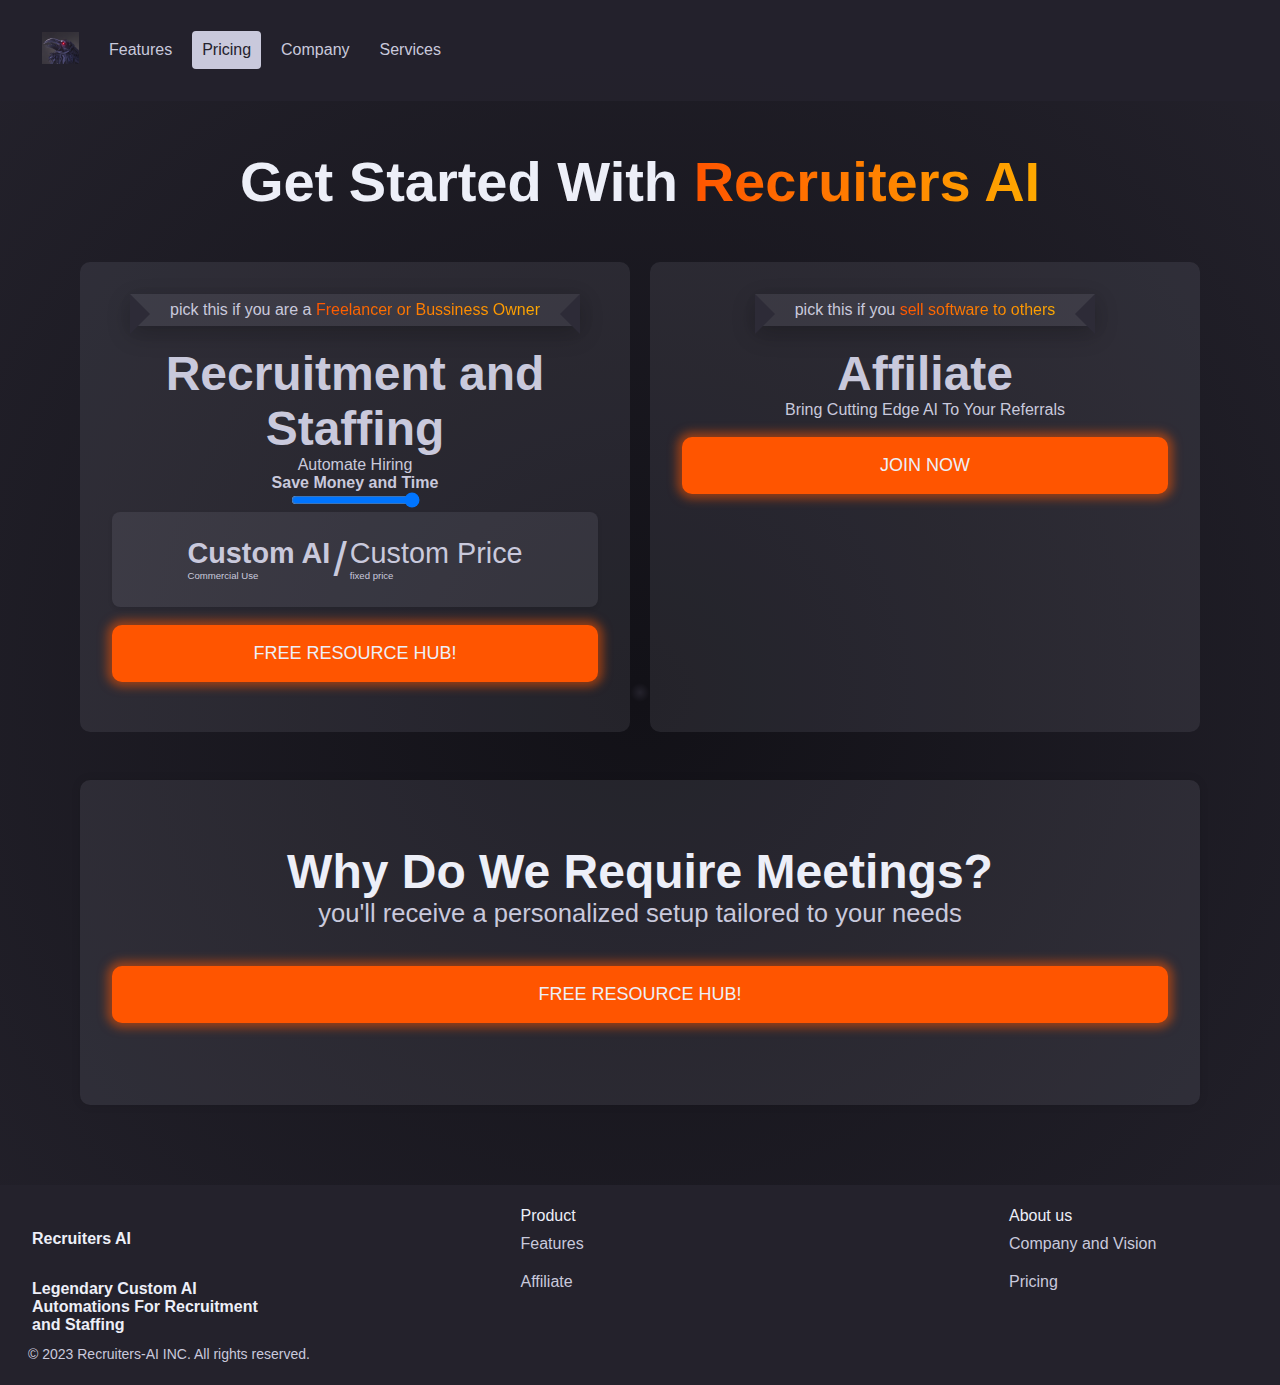
<file: pricing.html>
<!DOCTYPE html>
<html lang="en">
  <head>
    <meta charset="UTF-8" />
    <meta http-equiv="X-UA-Compatible" content="IE=edge" />
    <meta name="viewport" content="width=device-width, initial-scale=1.0" />
    <title>Pricing</title>
    <link rel="stylesheet" type="text/css" href="css/pricing.css" />
    <link rel="icon" href="./img/logo.png" type="image/x-icon" />
    <link
      rel="stylesheet"
      href="https://cdnjs.cloudflare.com/ajax/libs/font-awesome/4.7.0/css/font-awesome.min.css"
    />
  </head>

  <body>
    <header>
      <div class="content-container" id="topNavContainer">
        <!-- dynamic -->
      </div>
    </header>
    <main>
      <div class="container content-container">
        <div class="title">
          <h1>Get Started With <span>Recruiters AI</span></h1>
        </div>
      </div>
      <div class="container content-container">
        <div class="pricing-blocks">
          <div class="pricing-block pricing-block_left">
            <div>
              <div class="block-subtitle">
                <p>
                  pick this if you are a
                  <span>Freelancer or Bussiness Owner</span>
                </p>
              </div>
              <div class="heading">
                <h2>Recruitment and Staffing</h2>
                <p>
                  Automate Hiring<br />
                  <strong>Save Money and Time</strong><br />
                </p>
              </div>
              <div class="slider-block">
                <input
                  type="range"
                  oninput="changeValue()"
                  value="100"
                  step="100"
                  class="slider"
                />
              </div>
              <div class="slider-value">
                <div class="value value1">
                  <p class="p1-text">
                    <span class="p1" id="value1">Custom AI</span>
                  </p>
                  <p class="p2">Commercial Use</p>
                </div>
                <div class="separator">/</div>
                <div class="value value2">
                  <p id="value2" class="p1">Custom Price</p>
                  <p class="p2">fixed price</p>
                </div>
              </div>

              <a
                class="btn btn-call-to-action content-container"
                href="./signup.html"
                >FREE RESOURCE HUB!</a
              >
            </div>
          </div>

          <div class="pricing-block pricing-block_right">
            <div>
              <div class="block-subtitle">
                <p>pick this if you <span>sell software to others</span></p>
              </div>
              <div class="heading">
                <h2>Affiliate</h2>
                <p>Bring Cutting Edge AI To Your Referrals</p>
              </div>

              <a
                class="btn btn-call-to-action"
                href="https://calendly.com/gilleswilly11/s"
                >JOIN NOW</a
              >
            </div>
          </div>
        </div>

        <div class="pricing-box content-container">
          <div class="section-head">
            <h2>Why Do We Require Meetings?</h2>
            <p>you'll receive a personalized setup tailored to your needs</p>
          </div>

          <a
            class="btn btn-call-to-action content-container"
            href="./signup.html"
            >FREE RESOURCE HUB!</a
          >
        </div>
      </div>
    </main>
    <footer class="content-container" id="footer">
      <!-- dynamic -->
    </footer>
    <script src="./js/events.js"></script>
    <script src="./js/logic.js"></script>
    <script src="./js/transition.js"></script>
  </body>
</html>
</file>
<file: css/company.css>
:root {
  --clr-primary-200: #24222c;
  --clr-neutral: #c9c9dc;
  --clr-accent: #edeff8;
  --clr-neutral-transparant: rgb(201, 201, 220, 0.1);
  --clr-primary-400: #c9c9dc;
  --clr-neutral-100: #fff;
}

/* Reset default margin and padding */
* {
  margin: 0;
  padding: 0;
}

header nav {
  padding: 1.4em 0;
  background-color: rgba(36, 34, 44, 0.95);
}

.logo {
  display: inline-block;
  width: 100px;
  height: 50px;
  background-image: url("path/to/your/logo.png");
  background-size: cover;
  margin-top: 10px;
  margin-left: 10px;
}

.navigation {
  list-style: none;
  display: flex;
  align-items: center;
}

.navigation li {
  margin-right: 15px;
}

.navigation a {
  text-decoration: none;
  color: var(--clr-neutral);
  font-size: 16px;
  padding: 10px;
  border-radius: 4px;
  transition: background-color 0.3s ease-in-out, color 0.3s ease-in-out;
  margin-right: 10px;
}

.navigation a:hover {
  background-color: var(--clr-neutral);
  color: var(--clr-primary-200);
}

.navigation a.active {
  background-color: var(--clr-neutral);
  color: var(--clr-primary-200);
}

.container.container--narrow {
  position: absolute;
  top: 50%;
  left: 50%;
  transform: translate(-50%, -50%);
  z-index: 1;
}

.topnav {
  overflow: hidden;
  z-index: 2;
}

.topnav .icon {
  display: none;
}

.invisible {
  display: none;
}

.visible {
  display: block;
}

@media screen and (max-width: 600px) {
  .topnav a:not(:first-child) {
    display: none;
  }
  .topnav a.icon {
    position: absolute;
    right: 0;
    display: flex;
    align-items: center;
    margin-right: 10px;
  }
  .topnav.responsive {
    position: relative;
  }
  .topnav.responsive .icon {
    position: absolute;
    top: 0;
  }
  .topnav.responsive a {
    float: none;
    display: block;
    text-align: left;
  }
  .topnav a:hover {
    background-color: var(--clr-primary-400);
    color: var(--clr-neutral-100);
  }
  .container.container--narrow {
    position: absolute;
    top: 50%;
    left: 50%;
    transform: translate(-50%, -50%);
    z-index: 1;
  }
  .topnav.responsive .navigation {
    flex-direction: column;
  }
  .menu-default {
    display: none;
  }
}
:root {
  --clr-primary-200: #24222c;
  --clr-neutral: #c9c9dc;
  --clr-accent: #edeff8;
}

/* Reset default margin and padding */
* {
  margin: 0;
  padding: 0;
}

footer {
  color: var(--clr-accent);
  padding: 0 0;
  text-align: left;
  background-color: #24222c;
}

.footer-container {
  padding: 1.4em 0;
}

/* Footer navigation area */
.footer-nav-area {
  display: flex;
  flex-wrap: wrap;
  justify-content: space-between;
}

/* Columns */
.col {
  flex-basis: 19%;
  margin-bottom: 0.8em;
  margin-right: 0.5em; /* Add this line to set the gap between columns */
}

/* Info column */
.col-info {
  display: flex;
  flex-direction: column;
}

.col-info h4 {
  margin-top: 1.4em;
  margin-bottom: 2em;
}

/* Menu columns */
.col-menu ul {
  list-style: none;
  padding: 0;
  margin-top: 10px;
}

.col-menu ul li {
  margin-bottom: 20px;
}

.col-menu ul li a {
  text-decoration: none;
  color: var(--clr-neutral);
  font-size: 16px;
  padding: 10px 0;
  border-radius: 4px;
  transition: background-color 0.3s ease-in-out, color 0.3s ease-in-out;
}

.col-menu ul li a:hover {
  background-color: var(--clr-neutral);
  color: var(--clr-primary-200);
}

/* Content classes */
.product-content,
.legal-content,
.about-content,
.support-content {
  font-weight: bold;
  color: var(--clr-neutral);
}

/* Copyright text */
.copyright {
  text-align: left;
  margin-top: 1.4em;
  font-size: 14px;
  color: var(--clr-neutral);
}

.footer-container p .copyright {
  text-align: left;
  margin-top: 1.4em;
  font-size: 14px;
  color: var(--clr-accent);
}

.invisble {
  display: none;
}

.visble {
  display: block;
}

@media (max-width: 768px) {
  /* Your existing CSS styles */
  .dropdown-toggle {
    display: flex;
    align-items: center;
    justify-content: space-between;
    cursor: pointer;
  }
  .dropdown-toggle::after {
    content: "";
    display: inline-block;
    border: solid var(--clr-accent); /* Replace var(--clr-neutral) with a color value */
    border-width: 0 2px 2px 0;
    padding: 3px;
    transform: rotate(45deg);
    transition: transform 0.3s ease-in-out;
  }
  .dropdown-toggle.open::after {
    transform: rotate(-45deg);
  }
  /* Your existing media query styles */
  footer {
    color: var(--clr-accent);
    padding: 0 0.6em;
    text-align: left;
    background-color: #24222c;
  }
  .footer-container {
    padding: 0;
  }
  .col {
    flex-basis: 100%;
    margin-bottom: 0.8em;
  }
  .dropdown-toggle::after {
    transform: rotate(-45deg);
  }
  .col-menu ul {
    margin-left: 1em;
  }
}
:root {
  --clr-primary-200: #24222c;
  --clr-neutral: #c9c9dc;
  --clr-accent: #edeff8;
  --clr-neutral-transparant: rgb(201, 201, 220, 0.1);
  --clr-primary-400: #c9c9dc;
  --clr-neutral-100: #fff;
}

/* Reset default margin and padding */
* {
  margin: 0;
  padding: 0;
}

header nav {
  padding: 1.4em 0;
  background-color: rgba(36, 34, 44, 0.95);
}

.logo {
  display: inline-block;
  width: 100px;
  height: 50px;
  background-image: url("path/to/your/logo.png");
  background-size: cover;
  margin-top: 10px;
  margin-left: 10px;
}

.navigation {
  list-style: none;
  display: flex;
  align-items: center;
}

.navigation li {
  margin-right: 15px;
}

.navigation a {
  text-decoration: none;
  color: var(--clr-neutral);
  font-size: 16px;
  padding: 10px;
  border-radius: 4px;
  transition: background-color 0.3s ease-in-out, color 0.3s ease-in-out;
  margin-right: 10px;
}

.navigation a:hover {
  background-color: var(--clr-neutral);
  color: var(--clr-primary-200);
}

.navigation a.active {
  background-color: var(--clr-neutral);
  color: var(--clr-primary-200);
}

.container.container--narrow {
  position: absolute;
  top: 50%;
  left: 50%;
  transform: translate(-50%, -50%);
  z-index: 1;
}

.topnav {
  overflow: hidden;
  z-index: 2;
}

.topnav .icon {
  display: none;
}

.invisible {
  display: none;
}

.visible {
  display: block;
}

@media screen and (max-width: 600px) {
  .topnav a:not(:first-child) {
    display: none;
  }
  .topnav a.icon {
    position: absolute;
    right: 0;
    display: flex;
    align-items: center;
    margin-right: 10px;
  }
  .topnav.responsive {
    position: relative;
  }
  .topnav.responsive .icon {
    position: absolute;
    top: 0;
  }
  .topnav.responsive a {
    float: none;
    display: block;
    text-align: left;
  }
  .topnav a:hover {
    background-color: var(--clr-primary-400);
    color: var(--clr-neutral-100);
  }
  .container.container--narrow {
    position: absolute;
    top: 50%;
    left: 50%;
    transform: translate(-50%, -50%);
    z-index: 1;
  }
  .topnav.responsive .navigation {
    flex-direction: column;
  }
  .menu-default {
    display: none;
  }
}
:root {
  --clr-primary-200: #24222c;
  --clr-neutral: #c9c9dc;
  --clr-accent: #edeff8;
}

/* Reset default margin and padding */
* {
  margin: 0;
  padding: 0;
}

footer {
  color: var(--clr-accent);
  padding: 0 0;
  text-align: left;
  background-color: #24222c;
}

.footer-container {
  padding: 1.4em 0;
}

/* Footer navigation area */
.footer-nav-area {
  display: flex;
  flex-wrap: wrap;
  justify-content: space-between;
}

/* Columns */
.col {
  flex-basis: 19%;
  margin-bottom: 0.8em;
  margin-right: 0.5em; /* Add this line to set the gap between columns */
}

/* Info column */
.col-info {
  display: flex;
  flex-direction: column;
}

.col-info h4 {
  margin-top: 1.4em;
  margin-bottom: 2em;
}

/* Menu columns */
.col-menu ul {
  list-style: none;
  padding: 0;
  margin-top: 10px;
}

.col-menu ul li {
  margin-bottom: 20px;
}

.col-menu ul li a {
  text-decoration: none;
  color: var(--clr-neutral);
  font-size: 16px;
  padding: 10px 0;
  border-radius: 4px;
  transition: background-color 0.3s ease-in-out, color 0.3s ease-in-out;
}

.col-menu ul li a:hover {
  background-color: var(--clr-neutral);
  color: var(--clr-primary-200);
}

/* Content classes */
.product-content,
.legal-content,
.about-content,
.support-content {
  font-weight: bold;
  color: var(--clr-neutral);
}

/* Copyright text */
.copyright {
  text-align: left;
  margin-top: 1.4em;
  font-size: 14px;
  color: var(--clr-neutral);
}

.footer-container p .copyright {
  text-align: left;
  margin-top: 1.4em;
  font-size: 14px;
  color: var(--clr-accent);
}

.invisble {
  display: none;
}

.visble {
  display: block;
}

@media (max-width: 768px) {
  /* Your existing CSS styles */
  .dropdown-toggle {
    display: flex;
    align-items: center;
    justify-content: space-between;
    cursor: pointer;
  }
  .dropdown-toggle::after {
    content: "";
    display: inline-block;
    border: solid var(--clr-accent); /* Replace var(--clr-neutral) with a color value */
    border-width: 0 2px 2px 0;
    padding: 3px;
    transform: rotate(45deg);
    transition: transform 0.3s ease-in-out;
  }
  .dropdown-toggle.open::after {
    transform: rotate(-45deg);
  }
  /* Your existing media query styles */
  footer {
    color: var(--clr-accent);
    padding: 0 0.6em;
    text-align: left;
    background-color: #24222c;
  }
  .footer-container {
    padding: 0;
  }
  .col {
    flex-basis: 100%;
    margin-bottom: 0.8em;
  }
  .dropdown-toggle::after {
    transform: rotate(-45deg);
  }
  .col-menu ul {
    margin-left: 1em;
  }
}
.content-container {
  animation: fade-in 1s ease; /* Duration and easing function can be adjusted */
  animation-fill-mode: forwards; /* Ensure the final state is maintained after the animation */
  opacity: 0; /* Start with opacity 0 to make the content hidden */
}

/* Add a class to apply the ease-in effect to the visible content */
.content-ease-in {
  opacity: 1;
  transition: opacity 1s ease; /* Modify the duration and easing function as desired */
}

.body-wrapper {
  margin: 0 auto; /* Center the container horizontally */
  padding: 0 1em; /* Apply default padding on the left and right */
  transition: padding 1s ease; /* Add a transition for padding changes */
}

/* Apply styles when the viewport width is larger than 1350px */
@media screen and (min-width: 1351px) {
  .body-wrapper {
    width: 1200px !important;
    margin: 0 auto !important; /* Center the container horizontally */
    padding: 0; /* Remove padding at this breakpoint */
  }
}
/* Apply styles when the viewport width is less than or equal to 1350px */
@media screen and (max-width: 1350px) {
  .body-wrapper {
    margin: 0 auto; /* Center the container horizontally */
    padding: 0 3em; /* Apply padding on the left and right */
  }
}
/* Apply styles when the viewport width is between 1001px and 1350px */
@media screen and (min-width: 1001px) and (max-width: 1350px) {
  .body-wrapper {
    margin: 0 auto; /* Center the container horizontally */
    padding: 0 2em; /* Apply padding on the left and right */
  }
}
/* Apply styles when the viewport width is between 701px and 1000px */
@media screen and (min-width: 701px) and (max-width: 1000px) {
  .body-wrapper {
    margin: 0 auto; /* Center the container horizontally */
    padding: 0 1.5em; /* Apply padding on the left and right */
  }
}
/* Apply styles when the viewport width is up to 700px */
@media screen and (max-width: 700px) {
  .body-wrapper {
    margin: 0 auto; /* Center the container horizontally */
    padding: 0 1em; /* Apply padding on the left and right */
  }
}
:root {
  --clr-primary-200: #24222c;
  --clr-neutral: #c9c9dc;
  --clr-accent: #edeff8;
  --clr-neutral-transparant: rgb(201, 201, 220, 0.1);
}

/* Reset default margin and padding */
* {
  margin: 0;
  padding: 0;
}

/* Set background color and font styles */
body {
  font-family: Arial, sans-serif;
  background-color: var(--clr-primary-200);
  background-image: radial-gradient(circle at 50% 50%, #24222c 0%, #121117 1%, transparent 100%);
  color: var(--clr-neutral);
}

.container {
  margin: 0 auto;
  padding: 0 5em;
}

.container--narrow {
  margin: 0 auto;
  padding: 0 10em;
}

.section-head h1 {
  font-size: 4rem;
  font-weight: bold;
  margin: 0.8em 0;
  color: var(--clr-accent);
  text-align: center;
}

.section-head span {
  font-size: 3.5rem;
  margin-top: 0.2em;
  background-image: linear-gradient(to right, #ff5500, #ff7700, #ff9900, #ffbb00, #ffdd00, #ffff00);
  background-size: 200%;
  background-clip: text;
  -webkit-background-clip: text;
  color: transparent;
  text-align: center;
}

.problem-mission-content {
  display: flex;
  align-items: center;
  justify-content: center;
  margin-bottom: 40px;
}

.problem-mission-content img {
  width: 150px;
  margin-right: 20px;
  border-radius: 50%;
  box-shadow: 0 0 10px rgba(0, 0, 0, 0.2);
}

.problem-mission {
  text-align: left;
}

.problem-mission h3 {
  font-size: 24px;
  font-weight: bold;
  margin-bottom: 10px;
  color: var(--clr-accent);
}

.problem-mission p {
  font-size: 18px;
  color: var(--clr-accent);
}

@media (max-width: 1100px) {
  .container {
    margin: 0 auto;
    padding: 0 1em;
  }
  .container--narrow {
    margin: 0 auto;
    padding: 0 1em;
  }
}/*# sourceMappingURL=company.css.map */
</file>
<file: css/features.css>
@charset "UTF-8";
:root {
  --clr-primary-200: #24222c;
  --clr-neutral: #c9c9dc;
  --clr-accent: #edeff8;
  --clr-neutral-transparant: rgb(201, 201, 220, 0.1);
  --clr-primary-400: #c9c9dc;
  --clr-neutral-100: #fff;
}

/* Reset default margin and padding */
* {
  margin: 0;
  padding: 0;
}

header nav {
  padding: 1.4em 0;
  background-color: rgba(36, 34, 44, 0.95);
}

.logo {
  display: inline-block;
  width: 100px;
  height: 50px;
  background-image: url("path/to/your/logo.png");
  background-size: cover;
  margin-top: 10px;
  margin-left: 10px;
}

.navigation {
  list-style: none;
  display: flex;
  align-items: center;
}

.navigation li {
  margin-right: 15px;
}

.navigation a {
  text-decoration: none;
  color: var(--clr-neutral);
  font-size: 16px;
  padding: 10px;
  border-radius: 4px;
  transition: background-color 0.3s ease-in-out, color 0.3s ease-in-out;
  margin-right: 10px;
}

.navigation a:hover {
  background-color: var(--clr-neutral);
  color: var(--clr-primary-200);
}

.navigation a.active {
  background-color: var(--clr-neutral);
  color: var(--clr-primary-200);
}

.container.container--narrow {
  position: absolute;
  top: 50%;
  left: 50%;
  transform: translate(-50%, -50%);
  z-index: 1;
}

.topnav {
  overflow: hidden;
  z-index: 2;
}

.topnav .icon {
  display: none;
}

.invisible {
  display: none;
}

.visible {
  display: block;
}

@media screen and (max-width: 600px) {
  .topnav a:not(:first-child) {
    display: none;
  }
  .topnav a.icon {
    position: absolute;
    right: 0;
    display: flex;
    align-items: center;
    margin-right: 10px;
  }
  .topnav.responsive {
    position: relative;
  }
  .topnav.responsive .icon {
    position: absolute;
    top: 0;
  }
  .topnav.responsive a {
    float: none;
    display: block;
    text-align: left;
  }
  .topnav a:hover {
    background-color: var(--clr-primary-400);
    color: var(--clr-neutral-100);
  }
  .container.container--narrow {
    position: absolute;
    top: 50%;
    left: 50%;
    transform: translate(-50%, -50%);
    z-index: 1;
  }
  .topnav.responsive .navigation {
    flex-direction: column;
  }
  .menu-default {
    display: none;
  }
}
:root {
  --clr-primary-200: #24222c;
  --clr-neutral: #c9c9dc;
  --clr-accent: #edeff8;
}

/* Reset default margin and padding */
* {
  margin: 0;
  padding: 0;
}

footer {
  color: var(--clr-accent);
  padding: 0 0;
  text-align: left;
  background-color: #24222c;
}

.footer-container {
  padding: 1.4em 0;
}

/* Footer navigation area */
.footer-nav-area {
  display: flex;
  flex-wrap: wrap;
  justify-content: space-between;
}

/* Columns */
.col {
  flex-basis: 19%;
  margin-bottom: 0.8em;
  margin-right: 0.5em; /* Add this line to set the gap between columns */
}

/* Info column */
.col-info {
  display: flex;
  flex-direction: column;
}

.col-info h4 {
  margin-top: 1.4em;
  margin-bottom: 2em;
}

/* Menu columns */
.col-menu ul {
  list-style: none;
  padding: 0;
  margin-top: 10px;
}

.col-menu ul li {
  margin-bottom: 20px;
}

.col-menu ul li a {
  text-decoration: none;
  color: var(--clr-neutral);
  font-size: 16px;
  padding: 10px 0;
  border-radius: 4px;
  transition: background-color 0.3s ease-in-out, color 0.3s ease-in-out;
}

.col-menu ul li a:hover {
  background-color: var(--clr-neutral);
  color: var(--clr-primary-200);
}

/* Content classes */
.product-content,
.legal-content,
.about-content,
.support-content {
  font-weight: bold;
  color: var(--clr-neutral);
}

/* Copyright text */
.copyright {
  text-align: left;
  margin-top: 1.4em;
  font-size: 14px;
  color: var(--clr-neutral);
}

.footer-container p .copyright {
  text-align: left;
  margin-top: 1.4em;
  font-size: 14px;
  color: var(--clr-accent);
}

.invisble {
  display: none;
}

.visble {
  display: block;
}

@media (max-width: 768px) {
  /* Your existing CSS styles */
  .dropdown-toggle {
    display: flex;
    align-items: center;
    justify-content: space-between;
    cursor: pointer;
  }
  .dropdown-toggle::after {
    content: "";
    display: inline-block;
    border: solid var(--clr-accent); /* Replace var(--clr-neutral) with a color value */
    border-width: 0 2px 2px 0;
    padding: 3px;
    transform: rotate(45deg);
    transition: transform 0.3s ease-in-out;
  }
  .dropdown-toggle.open::after {
    transform: rotate(-45deg);
  }
  /* Your existing media query styles */
  footer {
    color: var(--clr-accent);
    padding: 0 0.6em;
    text-align: left;
    background-color: #24222c;
  }
  .footer-container {
    padding: 0;
  }
  .col {
    flex-basis: 100%;
    margin-bottom: 0.8em;
  }
  .dropdown-toggle::after {
    transform: rotate(-45deg);
  }
  .col-menu ul {
    margin-left: 1em;
  }
}
:root {
  --clr-primary-200: #24222c;
  --clr-neutral: #c9c9dc;
  --clr-accent: #edeff8;
  --clr-neutral-transparant: rgb(201, 201, 220, 0.1);
  --clr-primary-400: #c9c9dc;
  --clr-neutral-100: #fff;
}

/* Reset default margin and padding */
* {
  margin: 0;
  padding: 0;
}

header nav {
  padding: 1.4em 0;
  background-color: rgba(36, 34, 44, 0.95);
}

.logo {
  display: inline-block;
  width: 100px;
  height: 50px;
  background-image: url("path/to/your/logo.png");
  background-size: cover;
  margin-top: 10px;
  margin-left: 10px;
}

.navigation {
  list-style: none;
  display: flex;
  align-items: center;
}

.navigation li {
  margin-right: 15px;
}

.navigation a {
  text-decoration: none;
  color: var(--clr-neutral);
  font-size: 16px;
  padding: 10px;
  border-radius: 4px;
  transition: background-color 0.3s ease-in-out, color 0.3s ease-in-out;
  margin-right: 10px;
}

.navigation a:hover {
  background-color: var(--clr-neutral);
  color: var(--clr-primary-200);
}

.navigation a.active {
  background-color: var(--clr-neutral);
  color: var(--clr-primary-200);
}

.container.container--narrow {
  position: absolute;
  top: 50%;
  left: 50%;
  transform: translate(-50%, -50%);
  z-index: 1;
}

.topnav {
  overflow: hidden;
  z-index: 2;
}

.topnav .icon {
  display: none;
}

.invisible {
  display: none;
}

.visible {
  display: block;
}

@media screen and (max-width: 600px) {
  .topnav a:not(:first-child) {
    display: none;
  }
  .topnav a.icon {
    position: absolute;
    right: 0;
    display: flex;
    align-items: center;
    margin-right: 10px;
  }
  .topnav.responsive {
    position: relative;
  }
  .topnav.responsive .icon {
    position: absolute;
    top: 0;
  }
  .topnav.responsive a {
    float: none;
    display: block;
    text-align: left;
  }
  .topnav a:hover {
    background-color: var(--clr-primary-400);
    color: var(--clr-neutral-100);
  }
  .container.container--narrow {
    position: absolute;
    top: 50%;
    left: 50%;
    transform: translate(-50%, -50%);
    z-index: 1;
  }
  .topnav.responsive .navigation {
    flex-direction: column;
  }
  .menu-default {
    display: none;
  }
}
:root {
  --clr-primary-200: #24222c;
  --clr-neutral: #c9c9dc;
  --clr-accent: #edeff8;
}

/* Reset default margin and padding */
* {
  margin: 0;
  padding: 0;
}

footer {
  color: var(--clr-accent);
  padding: 0 0;
  text-align: left;
  background-color: #24222c;
}

.footer-container {
  padding: 1.4em 0;
}

/* Footer navigation area */
.footer-nav-area {
  display: flex;
  flex-wrap: wrap;
  justify-content: space-between;
}

/* Columns */
.col {
  flex-basis: 19%;
  margin-bottom: 0.8em;
  margin-right: 0.5em; /* Add this line to set the gap between columns */
}

/* Info column */
.col-info {
  display: flex;
  flex-direction: column;
}

.col-info h4 {
  margin-top: 1.4em;
  margin-bottom: 2em;
}

/* Menu columns */
.col-menu ul {
  list-style: none;
  padding: 0;
  margin-top: 10px;
}

.col-menu ul li {
  margin-bottom: 20px;
}

.col-menu ul li a {
  text-decoration: none;
  color: var(--clr-neutral);
  font-size: 16px;
  padding: 10px 0;
  border-radius: 4px;
  transition: background-color 0.3s ease-in-out, color 0.3s ease-in-out;
}

.col-menu ul li a:hover {
  background-color: var(--clr-neutral);
  color: var(--clr-primary-200);
}

/* Content classes */
.product-content,
.legal-content,
.about-content,
.support-content {
  font-weight: bold;
  color: var(--clr-neutral);
}

/* Copyright text */
.copyright {
  text-align: left;
  margin-top: 1.4em;
  font-size: 14px;
  color: var(--clr-neutral);
}

.footer-container p .copyright {
  text-align: left;
  margin-top: 1.4em;
  font-size: 14px;
  color: var(--clr-accent);
}

.invisble {
  display: none;
}

.visble {
  display: block;
}

@media (max-width: 768px) {
  /* Your existing CSS styles */
  .dropdown-toggle {
    display: flex;
    align-items: center;
    justify-content: space-between;
    cursor: pointer;
  }
  .dropdown-toggle::after {
    content: "";
    display: inline-block;
    border: solid var(--clr-accent); /* Replace var(--clr-neutral) with a color value */
    border-width: 0 2px 2px 0;
    padding: 3px;
    transform: rotate(45deg);
    transition: transform 0.3s ease-in-out;
  }
  .dropdown-toggle.open::after {
    transform: rotate(-45deg);
  }
  /* Your existing media query styles */
  footer {
    color: var(--clr-accent);
    padding: 0 0.6em;
    text-align: left;
    background-color: #24222c;
  }
  .footer-container {
    padding: 0;
  }
  .col {
    flex-basis: 100%;
    margin-bottom: 0.8em;
  }
  .dropdown-toggle::after {
    transform: rotate(-45deg);
  }
  .col-menu ul {
    margin-left: 1em;
  }
}
.content-container {
  animation: fade-in 1s ease; /* Duration and easing function can be adjusted */
  animation-fill-mode: forwards; /* Ensure the final state is maintained after the animation */
  opacity: 0; /* Start with opacity 0 to make the content hidden */
}

/* Add a class to apply the ease-in effect to the visible content */
.content-ease-in {
  opacity: 1;
  transition: opacity 1s ease; /* Modify the duration and easing function as desired */
}

.body-wrapper {
  margin: 0 auto; /* Center the container horizontally */
  padding: 0 1em; /* Apply default padding on the left and right */
  transition: padding 1s ease; /* Add a transition for padding changes */
}

/* Apply styles when the viewport width is larger than 1350px */
@media screen and (min-width: 1351px) {
  .body-wrapper {
    width: 1200px !important;
    margin: 0 auto !important; /* Center the container horizontally */
    padding: 0; /* Remove padding at this breakpoint */
  }
}
/* Apply styles when the viewport width is less than or equal to 1350px */
@media screen and (max-width: 1350px) {
  .body-wrapper {
    margin: 0 auto; /* Center the container horizontally */
    padding: 0 3em; /* Apply padding on the left and right */
  }
}
/* Apply styles when the viewport width is between 1001px and 1350px */
@media screen and (min-width: 1001px) and (max-width: 1350px) {
  .body-wrapper {
    margin: 0 auto; /* Center the container horizontally */
    padding: 0 2em; /* Apply padding on the left and right */
  }
}
/* Apply styles when the viewport width is between 701px and 1000px */
@media screen and (min-width: 701px) and (max-width: 1000px) {
  .body-wrapper {
    margin: 0 auto; /* Center the container horizontally */
    padding: 0 1.5em; /* Apply padding on the left and right */
  }
}
/* Apply styles when the viewport width is up to 700px */
@media screen and (max-width: 700px) {
  .body-wrapper {
    margin: 0 auto; /* Center the container horizontally */
    padding: 0 1em; /* Apply padding on the left and right */
  }
}
:root {
  --clr-primary-200: #24222c;
  --clr-neutral: #c9c9dc;
  --clr-accent: #edeff8;
}

/* Reset default margin and padding */
* {
  margin: 0;
  padding: 0;
}

/* Set background color and font styles */
body {
  font-family: Arial, sans-serif;
  background-color: var(--clr-primary-200);
  background-image: radial-gradient(circle at 50% 50%, #24222c 0%, #121117 1%, transparent 100%);
  color: var(--clr-neutral);
}

.container {
  margin: 0 auto;
  padding: 0 5em;
}

.container--narrow {
  margin: 0 auto;
  padding: 0 10em;
}

.video-container {
  position: relative;
  padding: 20px;
  border-radius: 10px;
  overflow: hidden;
}

.video-box {
  width: 100%;
  height: auto;
  border-radius: 10px;
}

.video-box::-webkit-media-controls {
  display: flex;
  background-color: rgba(0, 0, 0, 0.7);
}

.video-box::-webkit-media-controls-panel {
  flex-direction: row;
}

.container {
  position: relative;
  z-index: 1;
  text-align: left;
}

.container-header {
  padding-top: 1.4em;
  position: relative;
  z-index: 1;
  text-align: left;
}

.title h1 {
  color: var(--clr-accent);
  font-size: 3rem;
  margin-top: 0.8em;
  text-align: center;
}

h1 span {
  font-size: 3.5rem;
  margin-top: 0.2em;
  background-image: linear-gradient(to right, #ff5500, #ff7700, #ff9900, #ffbb00, #ffdd00, #ffff00);
  background-size: 200%;
  background-clip: text;
  -webkit-background-clip: text;
  color: transparent;
  text-align: center;
}

.title p {
  color: var(--clr-neutral);
  font-size: 1rem;
  margin-bottom: 0.8em;
  text-align: center;
}

.learn h2 {
  color: var(--clr-accent);
  font-size: 2.5rem;
  text-align: center;
  margin-bottom: 1.4em;
}

.learn-p {
  color: var(--clr-neutral);
  font-size: 1.5rem;
  margin-bottom: 0.8em;
}

.icon::before {
  content: "📈"; /* Unicode escape sequence for the emoji 📈 */
}

.btn.btn-call-to-action {
  display: inline-block;
  width: 100%;
  padding-top: 1em;
  padding-bottom: 1em;
  background-color: #ff5500;
  margin-top: 1em;
  margin-bottom: 5em;
  text-align: center;
  color: #ffffff;
  font-size: 18px;
  text-decoration: none;
  border-radius: 10px;
  transition: background-color 0.3s ease-in-out, color 0.3s ease-in-out;
  box-shadow: 0 0 10px 5px rgba(255, 85, 0, 0.5); /* Add glow effect with box-shadow */
}

.btn.btn-call-to-action:hover {
  background-color: #ff7700; /* Change background color on hover */
}

@media (max-width: 1100px) {
  .container {
    margin: 0 auto;
    padding: 0 1em;
  }
  .container--narrow {
    margin: 0 auto;
    padding: 0 1em;
  }
}/*# sourceMappingURL=features.css.map */
</file>
<file: css/info.css>
:root {
  --clr-primary-200: #24222c;
  --clr-neutral: #c9c9dc;
  --clr-accent: #edeff8;
  --clr-neutral-transparant: rgb(201, 201, 220, 0.1);
  --clr-primary-400: #c9c9dc;
  --clr-neutral-100: #fff;
}

header nav {
  padding: 1.4em 0;
  background-color: rgba(36, 34, 44, 0.95);
}

.logo {
  display: inline-block;
  width: 100px;
  height: 50px;
  background-image: url("path/to/your/logo.png");
  background-size: cover;
  margin-top: 10px;
  margin-left: 10px;
}

.navigation {
  list-style: none;
  display: flex;
  align-items: center;
}

.navigation li {
  margin-right: 15px;
}

.navigation a {
  text-decoration: none;
  color: var(--clr-neutral);
  font-size: 16px;
  padding: 10px;
  border-radius: 4px;
  transition: background-color 0.3s ease-in-out, color 0.3s ease-in-out;
  margin-right: 10px;
}

.navigation a:hover {
  background-color: var(--clr-neutral);
  color: var(--clr-primary-200);
}

.navigation a.active {
  background-color: var(--clr-neutral);
  color: var(--clr-primary-200);
}

.container.container--narrow {
  position: absolute;
  top: 50%;
  left: 50%;
  transform: translate(-50%, -50%);
  z-index: 1;
}

.topnav {
  overflow: hidden;
  z-index: 2;
}

.topnav .icon {
  display: none;
}

.invisible {
  display: none;
}

.visible {
  display: block;
}

@media screen and (max-width: 600px) {
  .topnav a:not(:first-child) {
    display: none;
  }
  .topnav a.icon {
    position: absolute;
    right: 0;
    display: flex;
    align-items: center;
    margin-right: 10px;
  }
  .topnav.responsive {
    position: relative;
  }
  .topnav.responsive .icon {
    position: absolute;
    top: 0;
  }
  .topnav.responsive a {
    float: none;
    display: block;
    text-align: left;
  }
  .topnav a:hover {
    background-color: var(--clr-primary-400);
    color: var(--clr-neutral-100);
  }
  .container.container--narrow {
    position: absolute;
    top: 50%;
    left: 50%;
    transform: translate(-50%, -50%);
    z-index: 1;
  }
  .topnav.responsive .navigation {
    flex-direction: column;
  }
  .menu-default {
    display: none;
  }
}
:root {
  --clr-primary-200: #24222c;
  --clr-neutral: #c9c9dc;
  --clr-accent: #edeff8;
}

footer {
  color: var(--clr-accent);
  padding: 0 0;
  text-align: left;
  background-color: #24222c;
}

.footer-container {
  padding: 1.4em 0;
}

/* Footer navigation area */
.footer-nav-area {
  display: flex;
  flex-wrap: wrap;
  justify-content: space-between;
}

/* Columns */
.col {
  flex-basis: 19%;
  margin-bottom: 0.8em;
  margin-right: 0.5em; /* Add this line to set the gap between columns */
}

/* Info column */
.col-info {
  display: flex;
  flex-direction: column;
}

.col-info h4 {
  margin-top: 1.4em;
  margin-bottom: 2em;
}

/* Menu columns */
.col-menu ul {
  list-style: none;
  padding: 0;
  margin-top: 10px;
}

.col-menu ul li {
  margin-bottom: 20px;
}

.col-menu ul li a {
  text-decoration: none;
  color: var(--clr-neutral);
  font-size: 16px;
  padding: 10px 0;
  border-radius: 4px;
  transition: background-color 0.3s ease-in-out, color 0.3s ease-in-out;
}

.col-menu ul li a:hover {
  background-color: var(--clr-neutral);
  color: var(--clr-primary-200);
}

/* Content classes */
.product-content,
.legal-content,
.about-content,
.support-content {
  font-weight: bold;
  color: var(--clr-neutral);
}

/* Copyright text */
.copyright {
  text-align: left;
  margin-top: 1.4em;
  font-size: 14px;
  color: var(--clr-neutral);
}

.footer-container p .copyright {
  text-align: left;
  margin-top: 1.4em;
  font-size: 14px;
  color: var(--clr-accent);
}

.invisble {
  display: none;
}

.visble {
  display: block;
}

@media (max-width: 768px) {
  /* Your existing CSS styles */
  .dropdown-toggle {
    display: flex;
    align-items: center;
    justify-content: space-between;
    cursor: pointer;
  }
  .dropdown-toggle::after {
    content: "";
    display: inline-block;
    border: solid var(--clr-accent); /* Replace var(--clr-neutral) with a color value */
    border-width: 0 2px 2px 0;
    padding: 3px;
    transform: rotate(45deg);
    transition: transform 0.3s ease-in-out;
  }
  .dropdown-toggle.open::after {
    transform: rotate(-45deg);
  }
  /* Your existing media query styles */
  footer {
    color: var(--clr-accent);
    padding: 0 0.6em;
    text-align: left;
    background-color: #24222c;
  }
  .footer-container {
    padding: 0;
  }
  .col {
    flex-basis: 100%;
    margin-bottom: 0.8em;
  }
  .dropdown-toggle::after {
    transform: rotate(-45deg);
  }
  .col-menu ul {
    margin-left: 1em;
  }
}
:root {
  --clr-primary-200: #24222c;
  --clr-neutral: #c9c9dc;
  --clr-accent: #edeff8;
  --clr-neutral-transparant: rgb(201, 201, 220, 0.1);
  --clr-primary-400: #c9c9dc;
  --clr-neutral-100: #fff;
}

header nav {
  padding: 1.4em 0;
  background-color: rgba(36, 34, 44, 0.95);
}

.logo {
  display: inline-block;
  width: 100px;
  height: 50px;
  background-image: url("path/to/your/logo.png");
  background-size: cover;
  margin-top: 10px;
  margin-left: 10px;
}

.navigation {
  list-style: none;
  display: flex;
  align-items: center;
}

.navigation li {
  margin-right: 15px;
}

.navigation a {
  text-decoration: none;
  color: var(--clr-neutral);
  font-size: 16px;
  padding: 10px;
  border-radius: 4px;
  transition: background-color 0.3s ease-in-out, color 0.3s ease-in-out;
  margin-right: 10px;
}

.navigation a:hover {
  background-color: var(--clr-neutral);
  color: var(--clr-primary-200);
}

.navigation a.active {
  background-color: var(--clr-neutral);
  color: var(--clr-primary-200);
}

.container.container--narrow {
  position: absolute;
  top: 50%;
  left: 50%;
  transform: translate(-50%, -50%);
  z-index: 1;
}

.topnav {
  overflow: hidden;
  z-index: 2;
}

.topnav .icon {
  display: none;
}

.invisible {
  display: none;
}

.visible {
  display: block;
}

@media screen and (max-width: 600px) {
  .topnav a:not(:first-child) {
    display: none;
  }
  .topnav a.icon {
    position: absolute;
    right: 0;
    display: flex;
    align-items: center;
    margin-right: 10px;
  }
  .topnav.responsive {
    position: relative;
  }
  .topnav.responsive .icon {
    position: absolute;
    top: 0;
  }
  .topnav.responsive a {
    float: none;
    display: block;
    text-align: left;
  }
  .topnav a:hover {
    background-color: var(--clr-primary-400);
    color: var(--clr-neutral-100);
  }
  .container.container--narrow {
    position: absolute;
    top: 50%;
    left: 50%;
    transform: translate(-50%, -50%);
    z-index: 1;
  }
  .topnav.responsive .navigation {
    flex-direction: column;
  }
  .menu-default {
    display: none;
  }
}
:root {
  --clr-primary-200: #24222c;
  --clr-neutral: #c9c9dc;
  --clr-accent: #edeff8;
}

footer {
  color: var(--clr-accent);
  padding: 0 0;
  text-align: left;
  background-color: #24222c;
}

.footer-container {
  padding: 1.4em 0;
}

/* Footer navigation area */
.footer-nav-area {
  display: flex;
  flex-wrap: wrap;
  justify-content: space-between;
}

/* Columns */
.col {
  flex-basis: 19%;
  margin-bottom: 0.8em;
  margin-right: 0.5em; /* Add this line to set the gap between columns */
}

/* Info column */
.col-info {
  display: flex;
  flex-direction: column;
}

.col-info h4 {
  margin-top: 1.4em;
  margin-bottom: 2em;
}

/* Menu columns */
.col-menu ul {
  list-style: none;
  padding: 0;
  margin-top: 10px;
}

.col-menu ul li {
  margin-bottom: 20px;
}

.col-menu ul li a {
  text-decoration: none;
  color: var(--clr-neutral);
  font-size: 16px;
  padding: 10px 0;
  border-radius: 4px;
  transition: background-color 0.3s ease-in-out, color 0.3s ease-in-out;
}

.col-menu ul li a:hover {
  background-color: var(--clr-neutral);
  color: var(--clr-primary-200);
}

/* Content classes */
.product-content,
.legal-content,
.about-content,
.support-content {
  font-weight: bold;
  color: var(--clr-neutral);
}

/* Copyright text */
.copyright {
  text-align: left;
  margin-top: 1.4em;
  font-size: 14px;
  color: var(--clr-neutral);
}

.footer-container p .copyright {
  text-align: left;
  margin-top: 1.4em;
  font-size: 14px;
  color: var(--clr-accent);
}

.invisble {
  display: none;
}

.visble {
  display: block;
}

@media (max-width: 768px) {
  /* Your existing CSS styles */
  .dropdown-toggle {
    display: flex;
    align-items: center;
    justify-content: space-between;
    cursor: pointer;
  }
  .dropdown-toggle::after {
    content: "";
    display: inline-block;
    border: solid var(--clr-accent); /* Replace var(--clr-neutral) with a color value */
    border-width: 0 2px 2px 0;
    padding: 3px;
    transform: rotate(45deg);
    transition: transform 0.3s ease-in-out;
  }
  .dropdown-toggle.open::after {
    transform: rotate(-45deg);
  }
  /* Your existing media query styles */
  footer {
    color: var(--clr-accent);
    padding: 0 0.6em;
    text-align: left;
    background-color: #24222c;
  }
  .footer-container {
    padding: 0;
  }
  .col {
    flex-basis: 100%;
    margin-bottom: 0.8em;
  }
  .dropdown-toggle::after {
    transform: rotate(-45deg);
  }
  .col-menu ul {
    margin-left: 1em;
  }
}
.content-container {
  animation: fade-in 1s ease; /* Duration and easing function can be adjusted */
  animation-fill-mode: forwards; /* Ensure the final state is maintained after the animation */
  opacity: 0; /* Start with opacity 0 to make the content hidden */
}

/* Add a class to apply the ease-in effect to the visible content */
.content-ease-in {
  opacity: 1;
  transition: opacity 1s ease; /* Modify the duration and easing function as desired */
}

.body-wrapper {
  margin: 0 auto; /* Center the container horizontally */
  padding: 0 1em; /* Apply default padding on the left and right */
  transition: padding 1s ease; /* Add a transition for padding changes */
}

/* Apply styles when the viewport width is larger than 1350px */
@media screen and (min-width: 1351px) {
  .body-wrapper {
    width: 1200px !important;
    margin: 0 auto !important; /* Center the container horizontally */
    padding: 0; /* Remove padding at this breakpoint */
  }
}
/* Apply styles when the viewport width is less than or equal to 1350px */
@media screen and (max-width: 1350px) {
  .body-wrapper {
    margin: 0 auto; /* Center the container horizontally */
    padding: 0 3em; /* Apply padding on the left and right */
  }
}
/* Apply styles when the viewport width is between 1001px and 1350px */
@media screen and (min-width: 1001px) and (max-width: 1350px) {
  .body-wrapper {
    margin: 0 auto; /* Center the container horizontally */
    padding: 0 2em; /* Apply padding on the left and right */
  }
}
/* Apply styles when the viewport width is between 701px and 1000px */
@media screen and (min-width: 701px) and (max-width: 1000px) {
  .body-wrapper {
    margin: 0 auto; /* Center the container horizontally */
    padding: 0 1.5em; /* Apply padding on the left and right */
  }
}
/* Apply styles when the viewport width is up to 700px */
@media screen and (max-width: 700px) {
  .body-wrapper {
    margin: 0 auto; /* Center the container horizontally */
    padding: 0 1em; /* Apply padding on the left and right */
  }
}
:root {
  --clr-primary-200: #24222c;
  --clr-neutral: #c9c9dc;
  --clr-accent: #edeff8;
  --clr-neutral-transparant: rgb(201, 201, 220, 0.1);
}

* {
  margin: 0;
  padding: 0;
}

/* Set background color and font styles */
body {
  font-family: Arial, sans-serif;
  background-color: var(--clr-primary-200);
  background-image: radial-gradient(circle at 50% 50%, #24222c 0%, #121117 1%, transparent 100%);
  color: var(--clr-neutral);
}

/* 
table {
  width: 100%;
  overflow-x: auto;
  border-collapse: collapse;
}
th,
td {
  border: 1px solid var(--clr-neutral-transparant);
  padding: 8px;
  text-align: center;
}
 */
.table-container {
  overflow-x: scroll;
}

table {
  width: 100%;
  border-collapse: collapse;
}

th {
  background-color: var(--clr-neutral-transparant);
}

th,
td {
  border: 1px solid var(--clr-neutral);
  padding: 8px;
  text-align: left;
}

h1 {
  font-size: 3.5rem;
  margin-top: 0.2em;
  color: var(--clr-accent);
  text-align: center;
}

h1 span {
  font-size: 3.5rem;
  margin-top: 0.2em;
  background-image: linear-gradient(to right, #ff5500, #ff7700, #ff9900, #ffbb00, #ffdd00, #ffff00);
  background-size: 200%;
  background-clip: text;
  -webkit-background-clip: text;
  color: transparent;
  text-align: center;
}

.title {
  margin-top: 3em;
}

.container {
  margin: 0 auto;
  padding: 0 0;
}

h2 span {
  margin-top: 0.2em;
  background-image: linear-gradient(to right, #ff5500, #ff7700, #ff9900, #ffbb00, #ffdd00, #ffff00);
  background-size: 200%;
  background-clip: text;
  -webkit-background-clip: text;
  color: transparent;
}

.image-container {
  /* Make the container take the full width of its parent */
  text-align: center; /* Center the image horizontally */
}

/* Image styles */
.image-container img {
  max-width: 100%; /* Make the image take the full width of the container */
  height: auto; /* Automatically adjust the image height to maintain aspect ratio */
  border-radius: 15px; /* Rounded corners for the image */
  display: block; /* Remove any default inline spacing for the image */
}

.btn.btn-call-to-action {
  display: inline-block;
  width: 100%;
  padding-top: 1em;
  padding-bottom: 1em;
  background-color: #ff5500;
  margin-top: 1em;
  margin-bottom: 1em;
  text-align: center;
  color: var(--clr-accent);
  font-size: 18px;
  border-radius: 10px;
  transition: background-color 0.3s ease-in-out, color 0.3s ease-in-out;
  box-shadow: 0 0 10px 5px rgba(255, 85, 0, 0.5); /* Add glow effect with box-shadow */
  text-decoration: none;
}

.btn.btn-call-to-action:hover {
  background-color: #ff7700; /* Change background color on hover */
}

.info-step-blocks {
  display: flex;
  width: 100%;
}

.info-step-block {
  flex: 1;
  border-radius: 10px;
  margin: 3em 0;
  padding: 2em;
  text-align: center;
  background-color: var(--clr-neutral-transparant);
}

.info-step-block:first-child {
  margin-right: 20px;
}

.block-subtitle {
  position: relative;
  padding: 7px;
  padding-left: 40px;
  padding-right: 40px;
  background-color: var(--clr-neutral-transparant);
  box-shadow: 2px 4px 16px rgba(0, 0, 0, 0.05), 0 8px 24px rgba(0, 0, 0, 0.2);
  display: inline-block;
  margin-bottom: 20px;
}

.block-subtitle span {
  background-image: linear-gradient(to right, #ff5500, #ff7700, #ff9900, #ffbb00, #ffdd00, #ffff00);
  background-size: 200%;
  background-clip: text;
  -webkit-background-clip: text;
  color: transparent;
}

.block-subtitle::before {
  content: "";
  position: absolute;
  left: 0;
  top: 0;
  border: 20px solid transparent;
  border-left: 20px solid #2d2b37;
}

.block-subtitle::after {
  content: "";
  position: absolute;
  right: 0;
  top: 0;
  border: 20px solid transparent;
  border-right: 20px solid #2d2b37;
}

h2 {
  font-size: 3rem;
  text-align: center;
}

.slider-value {
  display: flex;
  align-items: center;
  justify-content: center;
  background-color: var(--clr-neutral-transparant);
  padding: 20px;
  border-radius: 8px;
  box-shadow: 0 2px 4px rgba(0, 0, 0, 0.1);
}

.value {
  text-align: left;
}

.p1-text {
  font-size: 1.6rem;
  font-weight: bold;
  margin: 0;
  color: var(--clr-neutral);
}

.p1 {
  font-size: 1.8rem;
  margin: 0;
  color: var(--clr-neutral);
}

.p2 {
  font-size: 0.6rem;
  margin: 0;
  color: var(--clr-neutral);
}

.separator {
  margin: 0;
  display: flex;
  align-items: center;
  justify-content: center;
  font-size: 3rem;
  color: var(--clr-neutral);
  margin: 0 3px;
}

.info-step-box {
  background-color: var(--clr-neutral-transparant);
  padding: 4em 2em;
  border-radius: 10px;
  margin-bottom: 5em;
  text-align: center;
  box-shadow: 0 0 10px rgba(0, 0, 0, 0.1);
}

.section-head {
  margin-bottom: 20px;
}

.section-head h2 {
  color: var(--clr-accent);
  font-size: 3rem;
  font-weight: bold;
}

.section-head p {
  color: var(--clr-neutral);
  font-size: 1.6rem;
}

.easy-step-container {
  padding: 0 30em;
  padding-bottom: 3em;
}

.inner-easy-step-container {
  background-color: var(--clr-neutral-transparant);
  padding: 1em 3em;
  border-radius: 10px;
  text-align: center;
}

.p-3-steps {
  font-size: 7rem;
}

.video-container {
  position: relative;
  padding: 20px;
  border-radius: 10px;
  overflow: hidden;
}

.video-box {
  width: 100%;
  height: auto;
  border-radius: 10px;
}

.video-box::-webkit-media-controls {
  display: flex;
  background-color: rgba(0, 0, 0, 0.7);
}

.video-box::-webkit-media-controls-panel {
  flex-direction: row;
}

.triangle {
  position: absolute;
  top: -5px;
  left: 50%;
  transform: translate(-50%, -50%);
  width: 0;
  height: 0;
  border-left: 5px solid transparent;
  border-right: 5px solid transparent;
  border-bottom: 10px solid #ff5500;
  transition: background-color 0.3s ease-in-out, color 0.3s ease-in-out;
  box-shadow: 0 0 10px 5px rgba(255, 85, 0, 0.5); /* Add glow effect with box-shadow */
  text-decoration: none;
  background-color: transparent;
}

.vertical-line {
  position: absolute;
  top: -100px; /* Adjust this value to control the vertical position of the line */
  left: 50%;
  transform: translateX(-50%);
  width: 2px;
  height: 100px; /* Adjust this value to control the height of the line */
  background-color: #ff5500;
  transition: background-color 0.3s ease-in-out, color 0.3s ease-in-out;
  box-shadow: 0 0 10px 5px rgba(255, 85, 0, 0.5); /* Add glow effect with box-shadow */
  text-decoration: none;
}

.step-container {
  padding: 1.6em;
  margin: 1em 30em;
  margin-top: 10em;
  text-align: center;
  position: relative;
  border-radius: 10px;
  background-color: #ff5500;
  color: var(--clr-accent);
  transition: background-color 0.3s ease-in-out, color 0.3s ease-in-out;
  box-shadow: 0 0 10px 5px rgba(255, 85, 0, 0.5); /* Add glow effect with box-shadow */
  text-decoration: none;
}

.container--narrow {
  margin: 0 auto;
  padding: 0 15em;
}

blockquote ul {
  list-style-position: inside; /* Place bullet points inside the list items */
  padding-left: 0; /* Remove default left padding of list */
  margin-left: 0; /* Remove default left margin of list */
}

blockquote ul li {
  margin: 5px 0;
  font-size: 20px;
  text-align: left; /* Adjust text alignment as needed */
  line-height: 1.4; /* Add line height for better readability */
}

/* Rest of your existing CSS */
blockquote {
  background-color: var(--clr-neutral-transparant);
  border-left: 4px solid #ff5500;
  padding: 10px 20px;
  margin: 20px 0;
  font-style: italic;
  font-size: 14px;
  text-align: left; /* Adjust text alignment as needed */
}

/* Headings within the prompt */
blockquote h2,
blockquote p {
  color: white;
  font-size: 14px;
  text-align: left; /* Adjust text alignment as needed */
}

/* List items within the prompt */
blockquote ul {
  list-style-position: inside; /* Place bullet points inside the list items */
  padding-left: 0; /* Remove default left padding of list */
  margin-left: 0; /* Remove default left margin of list */
}

blockquote ul li {
  margin: 5px 0;
  font-size: 20px;
  text-align: left; /* Adjust text alignment as needed */
  line-height: 1.4; /* Add line height for better readability */
}

/* Rest of your existing CSS */
.chatbot-container {
  text-align: center; /* Center the iframe horizontally */
  padding-left: 6em;
  padding-right: 6em;
  padding-top: 1em;
  padding-bottom: 2em;
}

iframe {
  width: 100%; /* Adjust the width as needed */
  max-width: 100%; /* Ensure responsiveness */
  height: 600px; /* Set a fixed height or adjust as needed */
  border: none;
}

.chatbot {
  margin-bottom: 20px; /* Add margin at the bottom for spacing */
}

.centered-img {
  display: block; /* Ensure the image behaves as a block-level element */
  margin: 0 auto; /* Set horizontal margin to auto, vertical margin to 0 */
}

@media (max-width: 1100px) {
  .chatbot-container {
    text-align: center; /* Center the iframe horizontally */
    padding: 0;
  }
  blockquote h2,
  blockquote p {
    color: white;
    font-size: 0.8rem;
    text-align: left; /* Adjust text alignment as needed */
  }
  blockquote ul li {
    margin: 5px 0;
    font-size: 0.8rem;
    text-align: left; /* Adjust text alignment as needed */
    line-height: 1.4; /* Add line height for better readability */
  }
  .section-head p {
    color: var(--clr-neutral);
    font-size: 1rem;
  }
  .container {
    margin: 0 auto;
    padding: 0 1em;
  }
  .section-head h2 {
    color: var(--clr-accent);
    font-size: 1.4rem;
    font-weight: bold;
  }
  h2 {
    font-size: 1.4rem;
    text-align: center;
  }
  .info-step-blocks {
    flex-direction: column;
  }
  .info-step-block:first-child {
    margin-right: 0;
    margin-bottom: 20px;
  }
  .step-container {
    padding: 1.6em;
    margin: 1em 2em;
    margin-top: 8em;
    text-align: center;
    position: relative;
    border-radius: 10px;
  }
  .easy-step-container {
    padding: 0 3em;
    padding-bottom: 3em;
  }
  .container--narrow {
    margin: 0 auto;
    padding: 0 3em;
  }
  .info-step-box {
    background-color: var(--clr-neutral-transparant);
    padding: 2em 0.6em;
    border-radius: 10px;
    margin-bottom: 5em;
    text-align: center;
    box-shadow: 0 0 10px rgba(0, 0, 0, 0.1);
  }
}/*# sourceMappingURL=info.css.map */
</file>
<file: css/pricing.css>
:root {
  --clr-primary-200: #24222c;
  --clr-neutral: #c9c9dc;
  --clr-accent: #edeff8;
  --clr-neutral-transparant: rgb(201, 201, 220, 0.1);
  --clr-primary-400: #c9c9dc;
  --clr-neutral-100: #fff;
}

/* Reset default margin and padding */
* {
  margin: 0;
  padding: 0;
}

header nav {
  padding: 1.4em 0;
  background-color: rgba(36, 34, 44, 0.95);
}

.logo {
  display: inline-block;
  width: 100px;
  height: 50px;
  background-image: url("path/to/your/logo.png");
  background-size: cover;
  margin-top: 10px;
  margin-left: 10px;
}

.navigation {
  list-style: none;
  display: flex;
  align-items: center;
}

.navigation li {
  margin-right: 15px;
}

.navigation a {
  text-decoration: none;
  color: var(--clr-neutral);
  font-size: 16px;
  padding: 10px;
  border-radius: 4px;
  transition: background-color 0.3s ease-in-out, color 0.3s ease-in-out;
  margin-right: 10px;
}

.navigation a:hover {
  background-color: var(--clr-neutral);
  color: var(--clr-primary-200);
}

.navigation a.active {
  background-color: var(--clr-neutral);
  color: var(--clr-primary-200);
}

.container.container--narrow {
  position: absolute;
  top: 50%;
  left: 50%;
  transform: translate(-50%, -50%);
  z-index: 1;
}

.topnav {
  overflow: hidden;
  z-index: 2;
}

.topnav .icon {
  display: none;
}

.invisible {
  display: none;
}

.visible {
  display: block;
}

@media screen and (max-width: 600px) {
  .topnav a:not(:first-child) {
    display: none;
  }
  .topnav a.icon {
    position: absolute;
    right: 0;
    display: flex;
    align-items: center;
    margin-right: 10px;
  }
  .topnav.responsive {
    position: relative;
  }
  .topnav.responsive .icon {
    position: absolute;
    top: 0;
  }
  .topnav.responsive a {
    float: none;
    display: block;
    text-align: left;
  }
  .topnav a:hover {
    background-color: var(--clr-primary-400);
    color: var(--clr-neutral-100);
  }
  .container.container--narrow {
    position: absolute;
    top: 50%;
    left: 50%;
    transform: translate(-50%, -50%);
    z-index: 1;
  }
  .topnav.responsive .navigation {
    flex-direction: column;
  }
  .menu-default {
    display: none;
  }
}
:root {
  --clr-primary-200: #24222c;
  --clr-neutral: #c9c9dc;
  --clr-accent: #edeff8;
}

/* Reset default margin and padding */
* {
  margin: 0;
  padding: 0;
}

footer {
  color: var(--clr-accent);
  padding: 0 0;
  text-align: left;
  background-color: #24222c;
}

.footer-container {
  padding: 1.4em 0;
}

/* Footer navigation area */
.footer-nav-area {
  display: flex;
  flex-wrap: wrap;
  justify-content: space-between;
}

/* Columns */
.col {
  flex-basis: 19%;
  margin-bottom: 0.8em;
  margin-right: 0.5em; /* Add this line to set the gap between columns */
}

/* Info column */
.col-info {
  display: flex;
  flex-direction: column;
}

.col-info h4 {
  margin-top: 1.4em;
  margin-bottom: 2em;
}

/* Menu columns */
.col-menu ul {
  list-style: none;
  padding: 0;
  margin-top: 10px;
}

.col-menu ul li {
  margin-bottom: 20px;
}

.col-menu ul li a {
  text-decoration: none;
  color: var(--clr-neutral);
  font-size: 16px;
  padding: 10px 0;
  border-radius: 4px;
  transition: background-color 0.3s ease-in-out, color 0.3s ease-in-out;
}

.col-menu ul li a:hover {
  background-color: var(--clr-neutral);
  color: var(--clr-primary-200);
}

/* Content classes */
.product-content,
.legal-content,
.about-content,
.support-content {
  font-weight: bold;
  color: var(--clr-neutral);
}

/* Copyright text */
.copyright {
  text-align: left;
  margin-top: 1.4em;
  font-size: 14px;
  color: var(--clr-neutral);
}

.footer-container p .copyright {
  text-align: left;
  margin-top: 1.4em;
  font-size: 14px;
  color: var(--clr-accent);
}

.invisble {
  display: none;
}

.visble {
  display: block;
}

@media (max-width: 768px) {
  /* Your existing CSS styles */
  .dropdown-toggle {
    display: flex;
    align-items: center;
    justify-content: space-between;
    cursor: pointer;
  }
  .dropdown-toggle::after {
    content: "";
    display: inline-block;
    border: solid var(--clr-accent); /* Replace var(--clr-neutral) with a color value */
    border-width: 0 2px 2px 0;
    padding: 3px;
    transform: rotate(45deg);
    transition: transform 0.3s ease-in-out;
  }
  .dropdown-toggle.open::after {
    transform: rotate(-45deg);
  }
  /* Your existing media query styles */
  footer {
    color: var(--clr-accent);
    padding: 0 0.6em;
    text-align: left;
    background-color: #24222c;
  }
  .footer-container {
    padding: 0;
  }
  .col {
    flex-basis: 100%;
    margin-bottom: 0.8em;
  }
  .dropdown-toggle::after {
    transform: rotate(-45deg);
  }
  .col-menu ul {
    margin-left: 1em;
  }
}
:root {
  --clr-primary-200: #24222c;
  --clr-neutral: #c9c9dc;
  --clr-accent: #edeff8;
  --clr-neutral-transparant: rgb(201, 201, 220, 0.1);
  --clr-primary-400: #c9c9dc;
  --clr-neutral-100: #fff;
}

/* Reset default margin and padding */
* {
  margin: 0;
  padding: 0;
}

header nav {
  padding: 1.4em 0;
  background-color: rgba(36, 34, 44, 0.95);
}

.logo {
  display: inline-block;
  width: 100px;
  height: 50px;
  background-image: url("path/to/your/logo.png");
  background-size: cover;
  margin-top: 10px;
  margin-left: 10px;
}

.navigation {
  list-style: none;
  display: flex;
  align-items: center;
}

.navigation li {
  margin-right: 15px;
}

.navigation a {
  text-decoration: none;
  color: var(--clr-neutral);
  font-size: 16px;
  padding: 10px;
  border-radius: 4px;
  transition: background-color 0.3s ease-in-out, color 0.3s ease-in-out;
  margin-right: 10px;
}

.navigation a:hover {
  background-color: var(--clr-neutral);
  color: var(--clr-primary-200);
}

.navigation a.active {
  background-color: var(--clr-neutral);
  color: var(--clr-primary-200);
}

.container.container--narrow {
  position: absolute;
  top: 50%;
  left: 50%;
  transform: translate(-50%, -50%);
  z-index: 1;
}

.topnav {
  overflow: hidden;
  z-index: 2;
}

.topnav .icon {
  display: none;
}

.invisible {
  display: none;
}

.visible {
  display: block;
}

@media screen and (max-width: 600px) {
  .topnav a:not(:first-child) {
    display: none;
  }
  .topnav a.icon {
    position: absolute;
    right: 0;
    display: flex;
    align-items: center;
    margin-right: 10px;
  }
  .topnav.responsive {
    position: relative;
  }
  .topnav.responsive .icon {
    position: absolute;
    top: 0;
  }
  .topnav.responsive a {
    float: none;
    display: block;
    text-align: left;
  }
  .topnav a:hover {
    background-color: var(--clr-primary-400);
    color: var(--clr-neutral-100);
  }
  .container.container--narrow {
    position: absolute;
    top: 50%;
    left: 50%;
    transform: translate(-50%, -50%);
    z-index: 1;
  }
  .topnav.responsive .navigation {
    flex-direction: column;
  }
  .menu-default {
    display: none;
  }
}
:root {
  --clr-primary-200: #24222c;
  --clr-neutral: #c9c9dc;
  --clr-accent: #edeff8;
}

/* Reset default margin and padding */
* {
  margin: 0;
  padding: 0;
}

footer {
  color: var(--clr-accent);
  padding: 0 0;
  text-align: left;
  background-color: #24222c;
}

.footer-container {
  padding: 1.4em 0;
}

/* Footer navigation area */
.footer-nav-area {
  display: flex;
  flex-wrap: wrap;
  justify-content: space-between;
}

/* Columns */
.col {
  flex-basis: 19%;
  margin-bottom: 0.8em;
  margin-right: 0.5em; /* Add this line to set the gap between columns */
}

/* Info column */
.col-info {
  display: flex;
  flex-direction: column;
}

.col-info h4 {
  margin-top: 1.4em;
  margin-bottom: 2em;
}

/* Menu columns */
.col-menu ul {
  list-style: none;
  padding: 0;
  margin-top: 10px;
}

.col-menu ul li {
  margin-bottom: 20px;
}

.col-menu ul li a {
  text-decoration: none;
  color: var(--clr-neutral);
  font-size: 16px;
  padding: 10px 0;
  border-radius: 4px;
  transition: background-color 0.3s ease-in-out, color 0.3s ease-in-out;
}

.col-menu ul li a:hover {
  background-color: var(--clr-neutral);
  color: var(--clr-primary-200);
}

/* Content classes */
.product-content,
.legal-content,
.about-content,
.support-content {
  font-weight: bold;
  color: var(--clr-neutral);
}

/* Copyright text */
.copyright {
  text-align: left;
  margin-top: 1.4em;
  font-size: 14px;
  color: var(--clr-neutral);
}

.footer-container p .copyright {
  text-align: left;
  margin-top: 1.4em;
  font-size: 14px;
  color: var(--clr-accent);
}

.invisble {
  display: none;
}

.visble {
  display: block;
}

@media (max-width: 768px) {
  /* Your existing CSS styles */
  .dropdown-toggle {
    display: flex;
    align-items: center;
    justify-content: space-between;
    cursor: pointer;
  }
  .dropdown-toggle::after {
    content: "";
    display: inline-block;
    border: solid var(--clr-accent); /* Replace var(--clr-neutral) with a color value */
    border-width: 0 2px 2px 0;
    padding: 3px;
    transform: rotate(45deg);
    transition: transform 0.3s ease-in-out;
  }
  .dropdown-toggle.open::after {
    transform: rotate(-45deg);
  }
  /* Your existing media query styles */
  footer {
    color: var(--clr-accent);
    padding: 0 0.6em;
    text-align: left;
    background-color: #24222c;
  }
  .footer-container {
    padding: 0;
  }
  .col {
    flex-basis: 100%;
    margin-bottom: 0.8em;
  }
  .dropdown-toggle::after {
    transform: rotate(-45deg);
  }
  .col-menu ul {
    margin-left: 1em;
  }
}
.content-container {
  animation: fade-in 1s ease; /* Duration and easing function can be adjusted */
  animation-fill-mode: forwards; /* Ensure the final state is maintained after the animation */
  opacity: 0; /* Start with opacity 0 to make the content hidden */
}

/* Add a class to apply the ease-in effect to the visible content */
.content-ease-in {
  opacity: 1;
  transition: opacity 1s ease; /* Modify the duration and easing function as desired */
}

.body-wrapper {
  margin: 0 auto; /* Center the container horizontally */
  padding: 0 1em; /* Apply default padding on the left and right */
  transition: padding 1s ease; /* Add a transition for padding changes */
}

/* Apply styles when the viewport width is larger than 1350px */
@media screen and (min-width: 1351px) {
  .body-wrapper {
    width: 1200px !important;
    margin: 0 auto !important; /* Center the container horizontally */
    padding: 0; /* Remove padding at this breakpoint */
  }
}
/* Apply styles when the viewport width is less than or equal to 1350px */
@media screen and (max-width: 1350px) {
  .body-wrapper {
    margin: 0 auto; /* Center the container horizontally */
    padding: 0 3em; /* Apply padding on the left and right */
  }
}
/* Apply styles when the viewport width is between 1001px and 1350px */
@media screen and (min-width: 1001px) and (max-width: 1350px) {
  .body-wrapper {
    margin: 0 auto; /* Center the container horizontally */
    padding: 0 2em; /* Apply padding on the left and right */
  }
}
/* Apply styles when the viewport width is between 701px and 1000px */
@media screen and (min-width: 701px) and (max-width: 1000px) {
  .body-wrapper {
    margin: 0 auto; /* Center the container horizontally */
    padding: 0 1.5em; /* Apply padding on the left and right */
  }
}
/* Apply styles when the viewport width is up to 700px */
@media screen and (max-width: 700px) {
  .body-wrapper {
    margin: 0 auto; /* Center the container horizontally */
    padding: 0 1em; /* Apply padding on the left and right */
  }
}
:root {
  --clr-primary-200: #24222c;
  --clr-neutral: #c9c9dc;
  --clr-accent: #edeff8;
  --clr-neutral-transparant: rgb(201, 201, 220, 0.1);
}

/* Reset default margin and padding */
* {
  margin: 0;
  padding: 0;
}

/* Set background color and font styles */
body {
  font-family: Arial, sans-serif;
  background-color: var(--clr-primary-200);
  background-image: radial-gradient(circle at 50% 50%, #24222c 0%, #121117 1%, transparent 100%);
  color: var(--clr-neutral);
}

h1 {
  font-size: 3.5rem;
  margin-top: 0.2em;
  color: var(--clr-accent);
  text-align: center;
}

h1 span {
  font-size: 3.5rem;
  margin-top: 0.2em;
  background-image: linear-gradient(to right, #ff5500, #ff7700, #ff9900, #ffbb00, #ffdd00, #ffff00);
  background-size: 200%;
  background-clip: text;
  -webkit-background-clip: text;
  color: transparent;
  text-align: center;
}

.title {
  margin-top: 3em;
}

.container {
  margin: 0 auto;
  padding: 0 5em;
}

.btn.btn-call-to-action {
  display: inline-block;
  width: 100%;
  padding-top: 1em;
  padding-bottom: 1em;
  background-color: #ff5500;
  margin-top: 1em;
  margin-bottom: 1em;
  text-align: center;
  color: var(--clr-accent);
  font-size: 18px;
  border-radius: 10px;
  transition: background-color 0.3s ease-in-out, color 0.3s ease-in-out;
  box-shadow: 0 0 10px 5px rgba(255, 85, 0, 0.5); /* Add glow effect with box-shadow */
  text-decoration: none;
}

.btn.btn-call-to-action:hover {
  background-color: #ff7700; /* Change background color on hover */
}

.pricing-blocks {
  display: flex;
  width: 100%;
}

.pricing-block {
  flex: 1;
  border-radius: 10px;
  margin: 3em 0;
  padding: 2em;
  text-align: center;
  background-color: var(--clr-neutral-transparant);
}

.pricing-block:first-child {
  margin-right: 20px;
}

.block-subtitle {
  position: relative;
  padding: 7px;
  padding-left: 40px;
  padding-right: 40px;
  background-color: var(--clr-neutral-transparant);
  box-shadow: 2px 4px 16px rgba(0, 0, 0, 0.05), 0 8px 24px rgba(0, 0, 0, 0.2);
  display: inline-block;
  margin-bottom: 20px;
}

.block-subtitle span {
  background-image: linear-gradient(to right, #ff5500, #ff7700, #ff9900, #ffbb00, #ffdd00, #ffff00);
  background-size: 200%;
  background-clip: text;
  -webkit-background-clip: text;
  color: transparent;
}

.block-subtitle::before {
  content: "";
  position: absolute;
  left: 0;
  top: 0;
  border: 20px solid transparent;
  border-left: 20px solid #2d2b37;
}

.block-subtitle::after {
  content: "";
  position: absolute;
  right: 0;
  top: 0;
  border: 20px solid transparent;
  border-right: 20px solid #2d2b37;
}

h2 {
  font-size: 3rem;
}

.slider-value {
  display: flex;
  align-items: center;
  justify-content: center;
  background-color: var(--clr-neutral-transparant);
  padding: 20px;
  border-radius: 8px;
  box-shadow: 0 2px 4px rgba(0, 0, 0, 0.1);
}

.value {
  text-align: left;
}

.p1-text {
  font-size: 1.6rem;
  font-weight: bold;
  margin: 0;
  color: var(--clr-neutral);
}

.p1 {
  font-size: 1.8rem;
  margin: 0;
  color: var(--clr-neutral);
}

.p2 {
  font-size: 0.6rem;
  margin: 0;
  color: var(--clr-neutral);
}

.separator {
  margin: 0;
  display: flex;
  align-items: center;
  justify-content: center;
  font-size: 3rem;
  color: var(--clr-neutral);
  margin: 0 3px;
}

.pricing-box {
  background-color: var(--clr-neutral-transparant);
  padding: 4em 2em;
  border-radius: 10px;
  margin-bottom: 5em;
  text-align: center;
  box-shadow: 0 0 10px rgba(0, 0, 0, 0.1);
}

.section-head {
  margin-bottom: 20px;
}

.section-head h2 {
  color: var(--clr-accent);
  font-size: 3rem;
  font-weight: bold;
}

.section-head p {
  color: var(--clr-neutral);
  font-size: 1.6rem;
}

@media (max-width: 768px) {
  .container {
    margin: 0 auto;
    padding: 0 1em;
  }
  .pricing-blocks {
    flex-direction: column;
  }
  .pricing-block:first-child {
    margin-right: 0;
    margin-bottom: 20px;
  }
}/*# sourceMappingURL=pricing.css.map */
</file>
